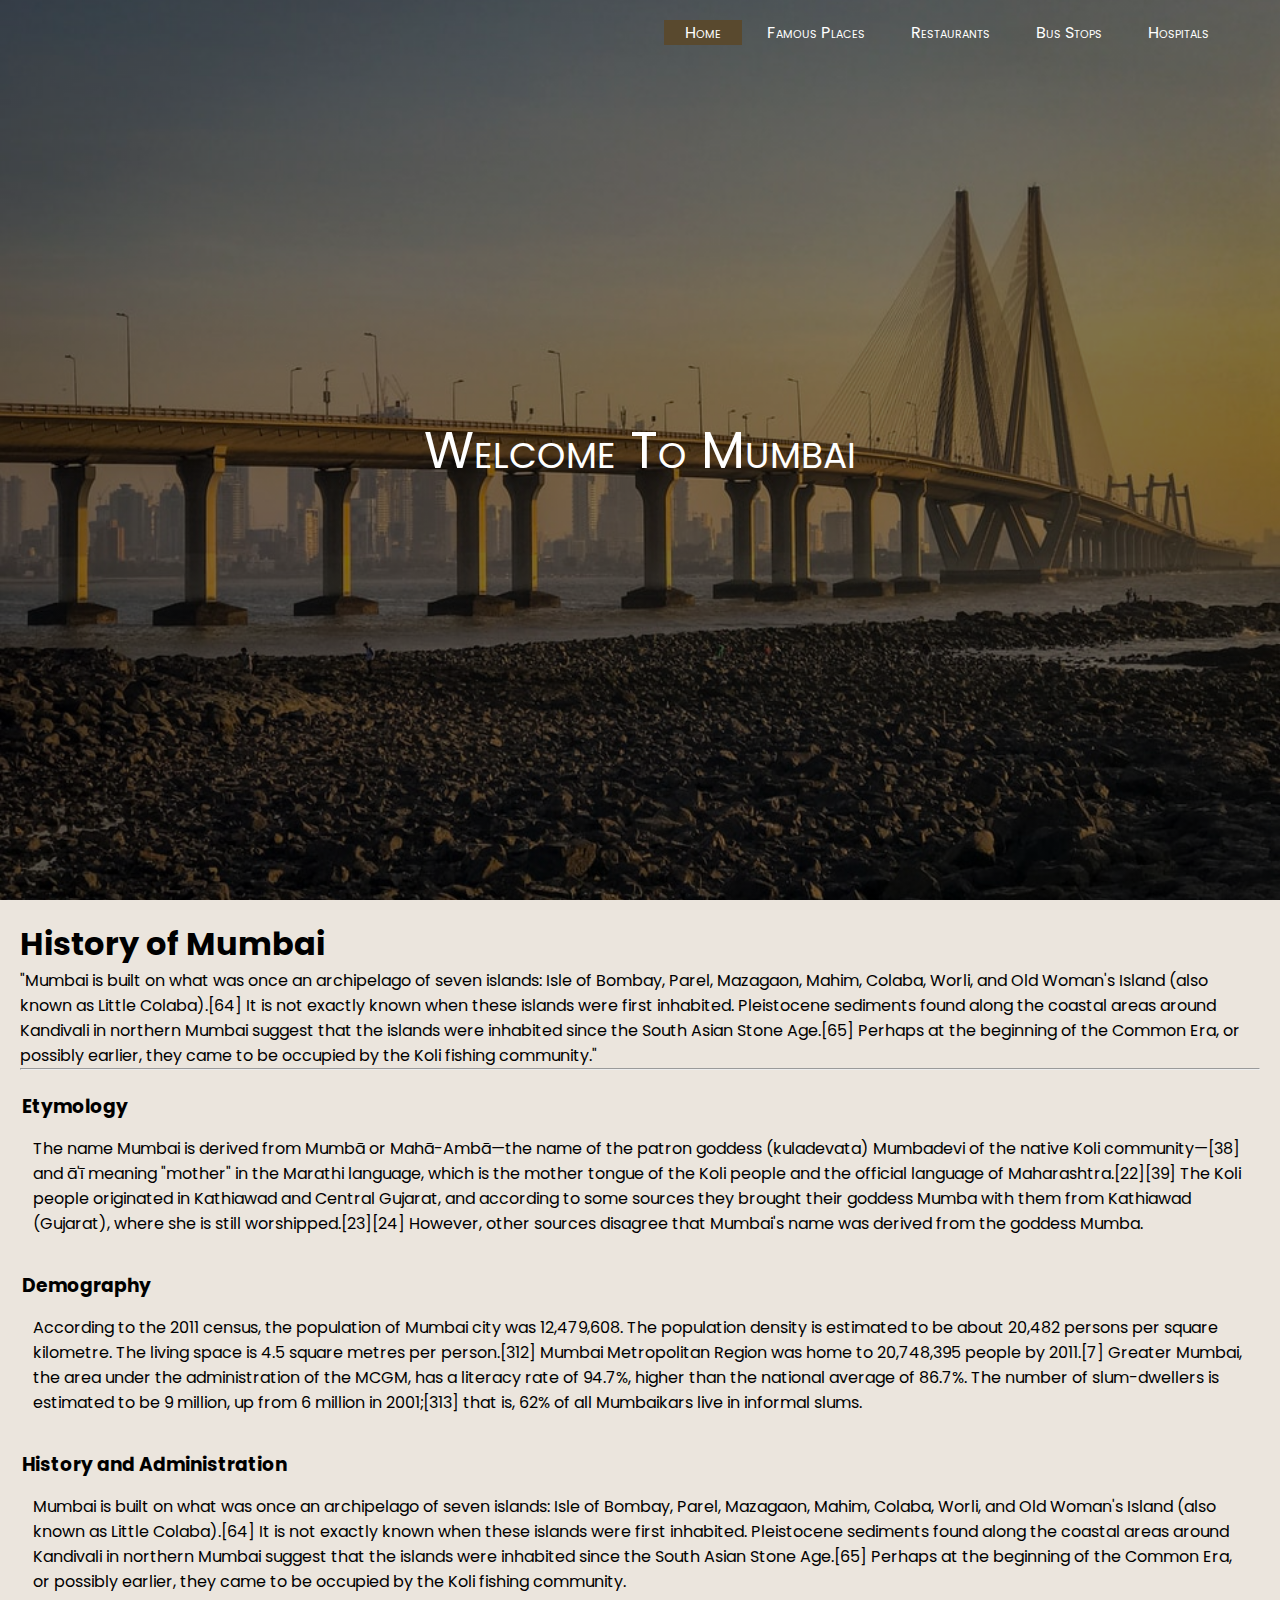
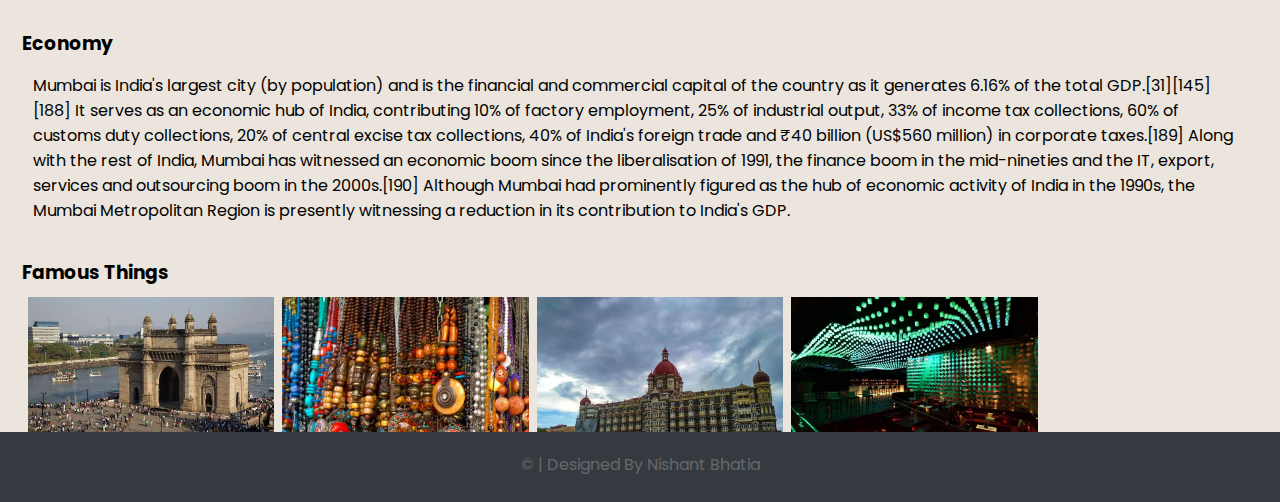
<file: index.html>
<!DOCTYPE html>
<html lang="en">

<head>
  <link href="https://fonts.googleapis.com/css2?family=Poppins:wght@500&display=swap" rel="stylesheet" />
  <link rel="stylesheet" href="https://pro.fontawesome.com/releases/v5.10.0/css/all.css"
    integrity="sha384-AYmEC3Yw5cVb3ZcuHtOA93w35dYTsvhLPVnYs9eStHfGJvOvKxVfELGroGkvsg+p" crossorigin="anonymous" />

  <meta charset="UTF-8" />
  <meta name="viewport" content="width=device-width, initial-scale=1.0" />
  <link rel="stylesheet" href="css/style.css" type="text/css" />
  <title>Explore Mumbai</title>
</head>

<body>
  <!-- Header and Nav -->
  <header>
    <nav>
      <div class="main">
        
        <ul class="main-list">
          <li class="active main-list-item"><a href="index.html">Home</a></li>
          <li class="main-list-item"><a href="famousplaces.html">Famous Places</a></li>
          <li class="main-list-item"><a href="restaurants.html">Restaurants</a></li>
          <li class="main-list-item"><a href="stops.html">Bus Stops</a></li>
          <li class="main-list-item"><a href="hospitals.html">Hospitals</a></li>
        </ul>
      </div>
    </nav>
    <!-- // Header and Nav -->

    <!-- Title heading -->
    <div class="title">
      <span class="heading">Welcome To Mumbai</span>
    </div>
  </header>
  <!-- // Title heading -->

  <!-- History section -->
  <div class="page-wrapper">
    <main>
      <section>
        <div class="page-wrapper">
          <div class="history">
            <h1 class="history-heading1">History of Mumbai</h1>
            <span class="history-caption">"Mumbai is built on what was once an archipelago of seven islands: Isle of Bombay, Parel, Mazagaon, Mahim, Colaba, Worli, and Old Woman's Island (also known as Little Colaba).[64] It is not exactly known when these islands were first inhabited. Pleistocene sediments found along the coastal areas around Kandivali in northern Mumbai suggest that the islands were inhabited since the South Asian Stone Age.[65] Perhaps at the beginning of the Common Era, or possibly earlier, they came to be occupied by the Koli fishing community."</span>
            <hr />

            <!-- Etymology -->
            <h3 class="history-heading2">Etymology</h3>
            <p class="history-para">
              The name Mumbai is derived from Mumbā or Mahā-Ambā—the name of the patron goddess (kuladevata) Mumbadevi of the native Koli community—[38] and ā'ī meaning "mother" in the Marathi language,
               which is the mother tongue of the Koli people and the official language of Maharashtra.[22][39] The Koli people originated in Kathiawad and Central Gujarat, and according to some sources they brought their 
               goddess Mumba with them from Kathiawad (Gujarat), where she is still worshipped.[23][24] However, other sources disagree that Mumbai's name was derived from the goddess Mumba.
            </p>
            <!-- // Etymology -->
            <!-- Demography -->
            <h3 class="history-heading2">Demography</h3>
            <p class="history-para">
              According to the 2011 census, the population of Mumbai city was 12,479,608. The population density is estimated to be about 20,482 persons per square kilometre. The living space is 
              4.5 square metres per person.[312] Mumbai Metropolitan Region was home to 20,748,395 people by 2011.[7] Greater Mumbai, the area under the administration of the MCGM, has a literacy rate of 94.7%, higher than the national 
              average of 86.7%. The number of slum-dwellers is estimated to be 9 million, up from 6 million in 2001;[313] that is, 62% of all Mumbaikars live in informal slums.
            </p>
            <!-- // Demography -->
            <!-- History and Administration -->
            <h3 class="history-heading2">History and Administration</h3>
            <p class="history-para">
              Mumbai is built on what was once an archipelago of seven islands: Isle of Bombay, Parel, Mazagaon, Mahim, Colaba, Worli, and Old Woman's Island (also known as Little Colaba).[64] It is not exactly known when these islands were first inhabited. Pleistocene sediments found along the coastal areas around Kandivali in northern Mumbai suggest that the islands were inhabited since the South Asian Stone Age.[65] Perhaps at the beginning of the Common Era, or possibly earlier, they came to be occupied by the Koli fishing community.
              <!-- <ul class="history-list">
                <li> <a href="https://en.wikipedia.org/wiki/Hala_Taluka" target="_blank"> Hala</a></li>
                <li><a href="https://en.wikipedia.org/wiki/Matiari_Taluka" target="_blank"> Matiari</a></li>
                <li><a href="https://en.wikipedia.org/wiki/Saeedabad_Taluka" target="_blank"> Saeedabad</a></li>
              </ul> -->

            </p>
            <!-- // History and Administration -->
            <!-- Agriculture -->
            <h3 class="history-heading2">Economy</h3>
            <p class="history-para">Mumbai is India's largest city (by population) and is the financial and commercial capital of the country as it generates 6.16% of the total GDP.[31][145][188] It serves as an economic hub of India, contributing 10% of factory employment, 25% of industrial output, 33% of income tax collections, 60% of customs duty collections, 20% of central excise tax collections, 40% of India's foreign trade and ₹40 billion (US$560 million) in corporate taxes.[189] Along with the rest of India, Mumbai has witnessed an economic boom since the liberalisation of 1991, the finance boom in the mid-nineties and the IT, export, services and outsourcing boom in the 2000s.[190] Although Mumbai had prominently figured as the hub of economic activity of India in the 1990s, the Mumbai Metropolitan Region is presently witnessing a reduction in its contribution to India's GDP.</p>
            <!-- // Agriculture -->
            <!-- Famous Things -->
            <h3 class="history-heading2">Famous Things</h3>
            <!-- <p class="history-para">This district is famous for its Handicrafts mainly <strong>Kaashi</strong> and
              <strong>Ajrak</strong> produced specially in <strong>Hala</strong>.</p> -->

            <!-- Image Gallery -->
            <div class="row">
              <div class="column">
                <img src="images/gateway.jpg">

              </div>
              <div class="column">
                <img src="images/hillRoad.jpg">


              </div>
              <div class="column">
                <img src="images/taj.jpg">
              </div>
              <div class="column">
                <img src="images/nightL.jpg">

              </div>

            </div>


            <!-- // Famous Things -->
          </div>
        </div>
      </section>
    </main>
  </div>
  <!-- // History section -->

<!-- Footer -->
<footer>
  <div class="footer">
    
    <div class="footer-bottom">
      &copy; | Designed By Nishant Bhatia
    </div>
  </div>
</footer>
<!-- // Footer -->
</body>

</html>
</file>
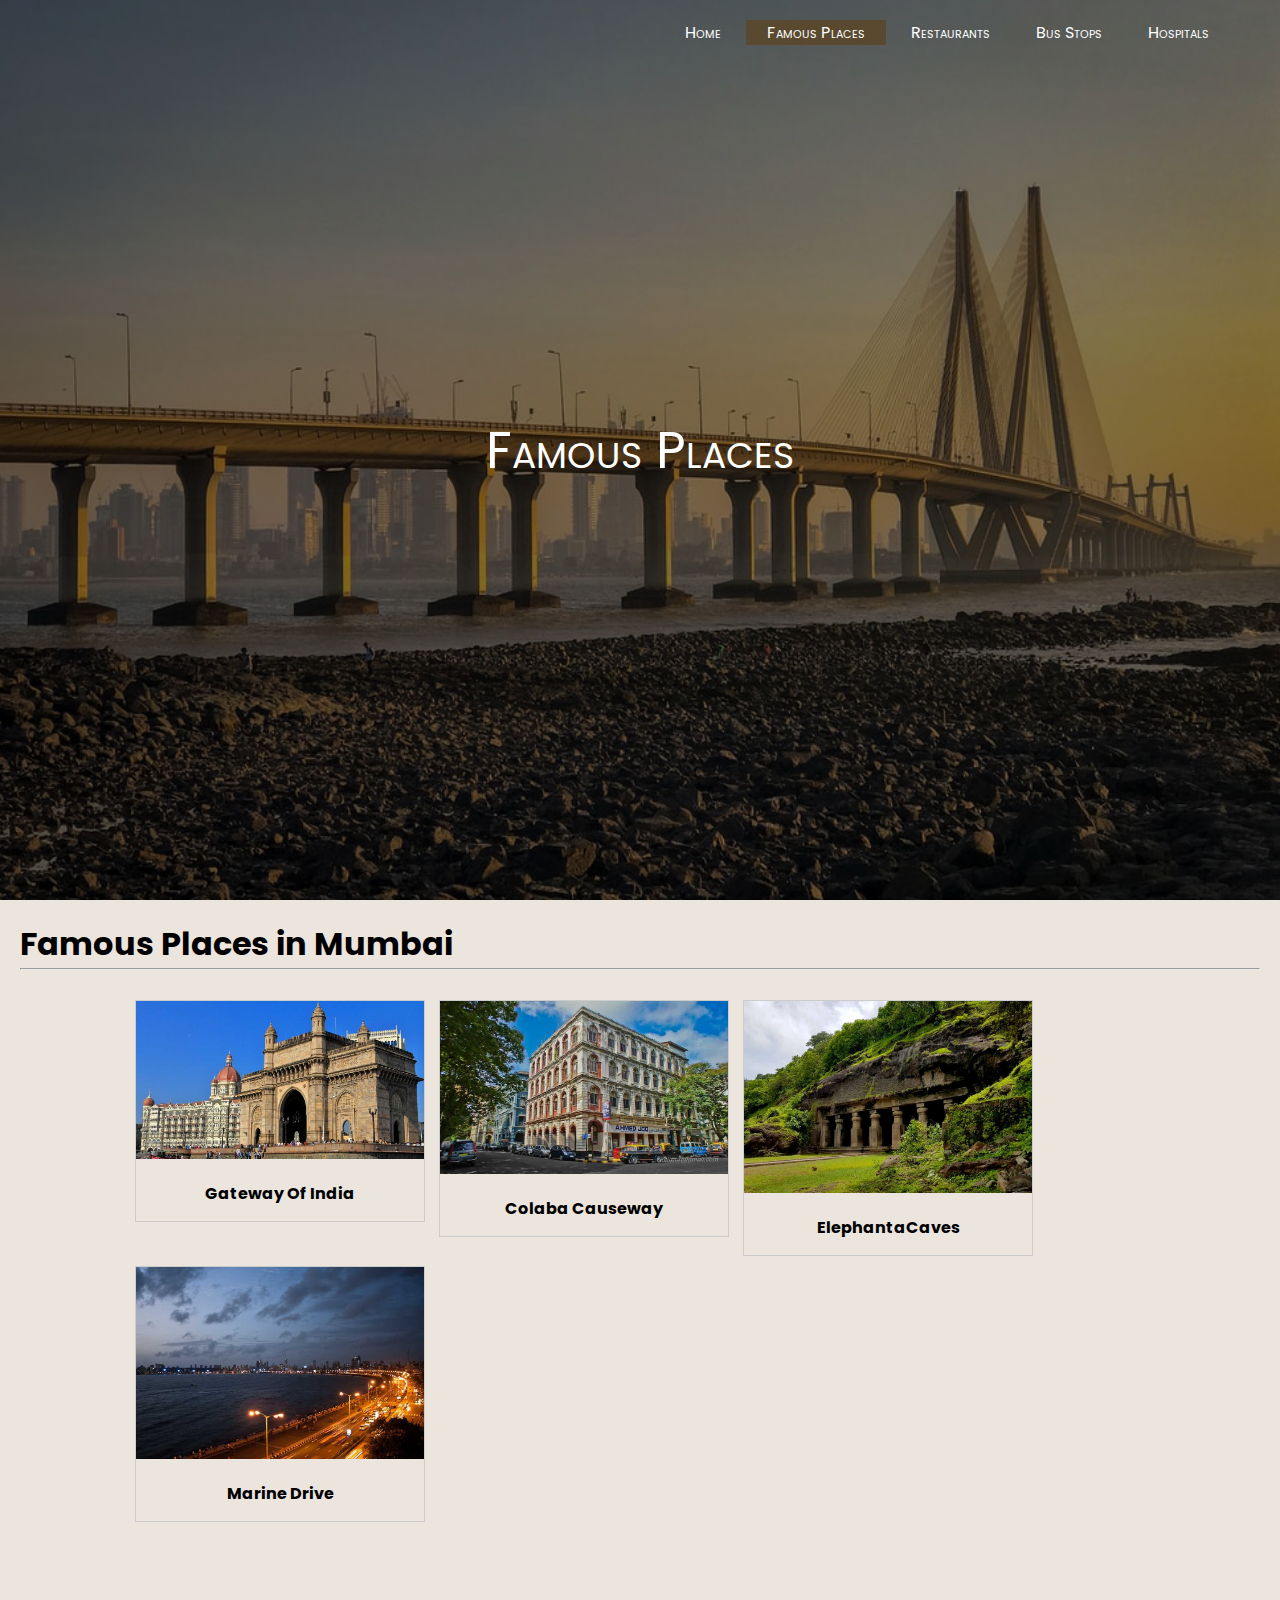
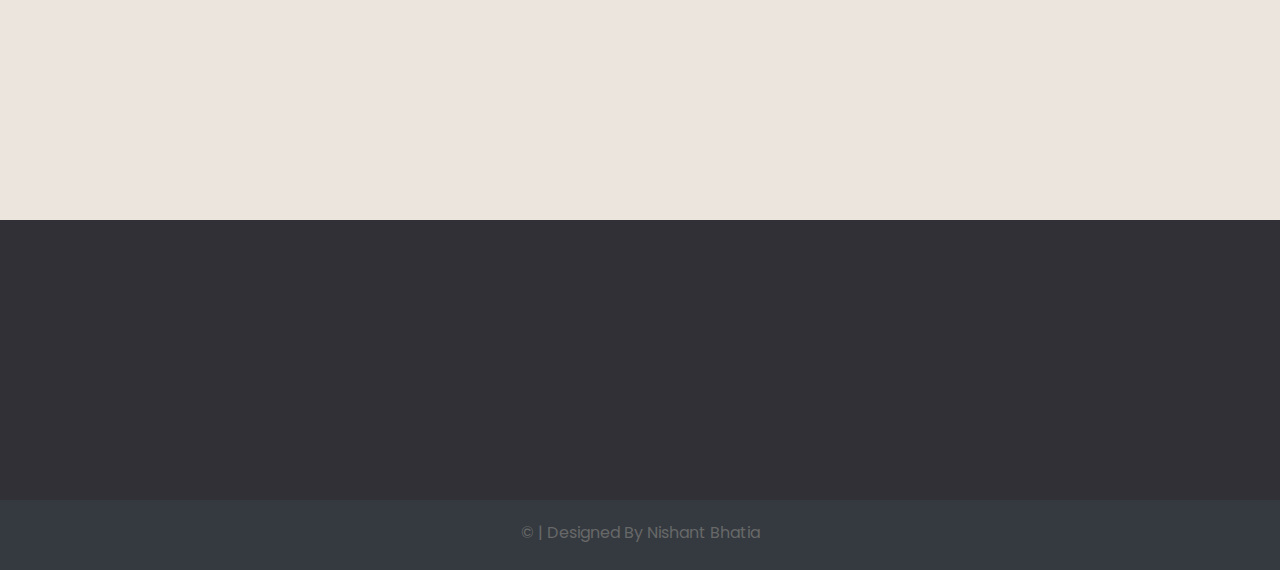
<file: famousplaces.html>
<!DOCTYPE html>
<html lang="en">
  <head>
    <link
      href="https://fonts.googleapis.com/css2?family=Poppins:wght@500&display=swap"
      rel="stylesheet"
    />
    <link
      rel="stylesheet"
      href="https://pro.fontawesome.com/releases/v5.10.0/css/all.css"
      integrity="sha384-AYmEC3Yw5cVb3ZcuHtOA93w35dYTsvhLPVnYs9eStHfGJvOvKxVfELGroGkvsg+p"
      crossorigin="anonymous"
    />
    <meta charset="UTF-8" />
    <meta name="viewport" content="width=device-width, initial-scale=1.0" />
    <link rel="stylesheet" href="css/style.css" type="text/css" />
    <title>Explore Mumbai</title>
  </head>

  <body>
    <!-- Header and Nav -->
    <header>
      <nav>
        <div class="main">
          <ul class="main-list">
            <li class="main-list-item"><a href="index.html">Home</a></li>
            <li class="active main-list-item">
              <a href="famousplaces.html">Famous Places</a>
            </li>
            <li class="main-list-item">
              <a href="restaurants.html">Restaurants</a>
            </li>
            <li class="main-list-item"><a href="stops.html">Bus Stops</a></li>
            <li class="main-list-item">
              <a href="hospitals.html">Hospitals</a>
            </li>
          </ul>
        </div>
      </nav>
      <!-- // Header and Nav -->

      <!-- Title heading -->
      <div class="title">
        <span class="heading">Famous Places</span>
      </div>
    </header>
    <!-- // Title heading -->

    <!-- PAGE WRAPPER -->
    <div class="page-wrapper">
      <div class="history">
        <h1 class="history-heading1">Famous Places in Mumbai</h1>
        <hr />
      </div>
      <!-- IMAGE GALLERY -->
      <div class="image-gallery">
        <!-- IMAGE -->
        <div class="responsive">
          <div class="gallery">
            <a href="images/famousplaces/gatewayOfIndia.jpg" target="_blank"
              ><img
                width="200"
                height="200"
                src="images/famousplaces/gatewayOfIndia.jpg"
                alt="Gateway Of India"
                title="Gateway Of India"
            /></a>
            <div class="des"><strong>Gateway Of India</strong></div>
          </div>
        </div>
        <!-- // IMAGE -->

        <!-- IMAGE -->
        <div class="responsive">
          <div class="gallery">
            <a
              href="images/famousplaces/shrineShahAbdulLatif.jpg"
              target="_blank"
              ><img
                width="200"
                height="200"
                src="images/famousplaces/ColabaCauseway.jpg"
                alt="Shrine of Shah Abdul Latif Bhittai"
                title="Shrine of Shah Abdul Latif Bhittai"
            /></a>
            <div class="des">
              <strong>Colaba Causeway</strong>
            </div>
          </div>
        </div>
        <!-- IMAGE -->
        <div class="responsive">
          <div class="gallery">
            <a href="images/famousplaces/ElephantaCaves.png" target="_blank"
              ><img
                width="200"
                height="200"
                src="images/famousplaces/ElephantaCaves.png"
                alt="Shrine of Makhdoom Nooh"
                title="Shrine of Makhdoom Nooh"
            /></a>
            <div class="des">
              <strong>ElephantaCaves</strong>
            </div>
          </div>
        </div>
        <!-- // IMAGE -->
        <!-- IMAGE -->
        <div class="responsive">
          <div class="gallery">
            <a href="images/famousplaces/MarineDrive.jpg" target="_blank"
              ><img
                width="200"
                height="200"
                src="images/famousplaces/MarineDrive.jpg"
                alt="Minara Masjid Matiari"
                title="Minara Masjid Matiari"
            /></a>
            <div class="des"><strong>Marine Drive</strong></div>
          </div>
        </div>
        <!-- // IMAGE -->
        
        <!-- // IMAGE  -->
      </div>
      <!-- // IMAGE GALLERY-->
    </div>
    <!-- // PAGE WRAPPER-->

    <!-- Footer -->
    <footer>
      <div class="footer">
        <div class="footer-content">
          <!-- <div class="footer-section about">
            <h1 class="logo-text">
              <span class="logo-span">J</span>unaid
              <span class="logo-span">Q</span>ureshi
            </h1>
            <p class="footer-para">
              I am a creative, Web Developer with command on Latest Tech stacks
            </p>
            <div class="contact">
              <span><i class="fas fa-phone"></i>&nbsp; +9231-33084869</span>
              <span
                ><i class="fas fa-envelope"></i>&nbsp;
                qjunaid623@gmail.com</span
              >
            </div>
            <div class="socials">
              <a
                href="https://www.facebook.com/profile.php?id=100041078220896"
                target="_blank"
                ><i class="fab fa-facebook"></i
              ></a>
              <a
                href="https://www.linkedin.com/in/junaid-qureshi-34a180194/"
                target="_blank"
                ><i class="fab fa-linkedin"></i
              ></a>
              <a href="https://twitter.com/Junaid084869/" target="_blank"
                ><i class="fab fa-twitter"></i
              ></a>
              <a href="https://github.com/qjunaid623/" target="_blank"
                ><i class="fab fa-github"></i
              ></a>
            </div>
          </div> -->
        </div>
        <div class="footer-bottom">
          &copy; | Designed By Nishant Bhatia
        </div>
      </div>
    </footer>
    <!-- // Footer -->
  </body>
</html>
</file>
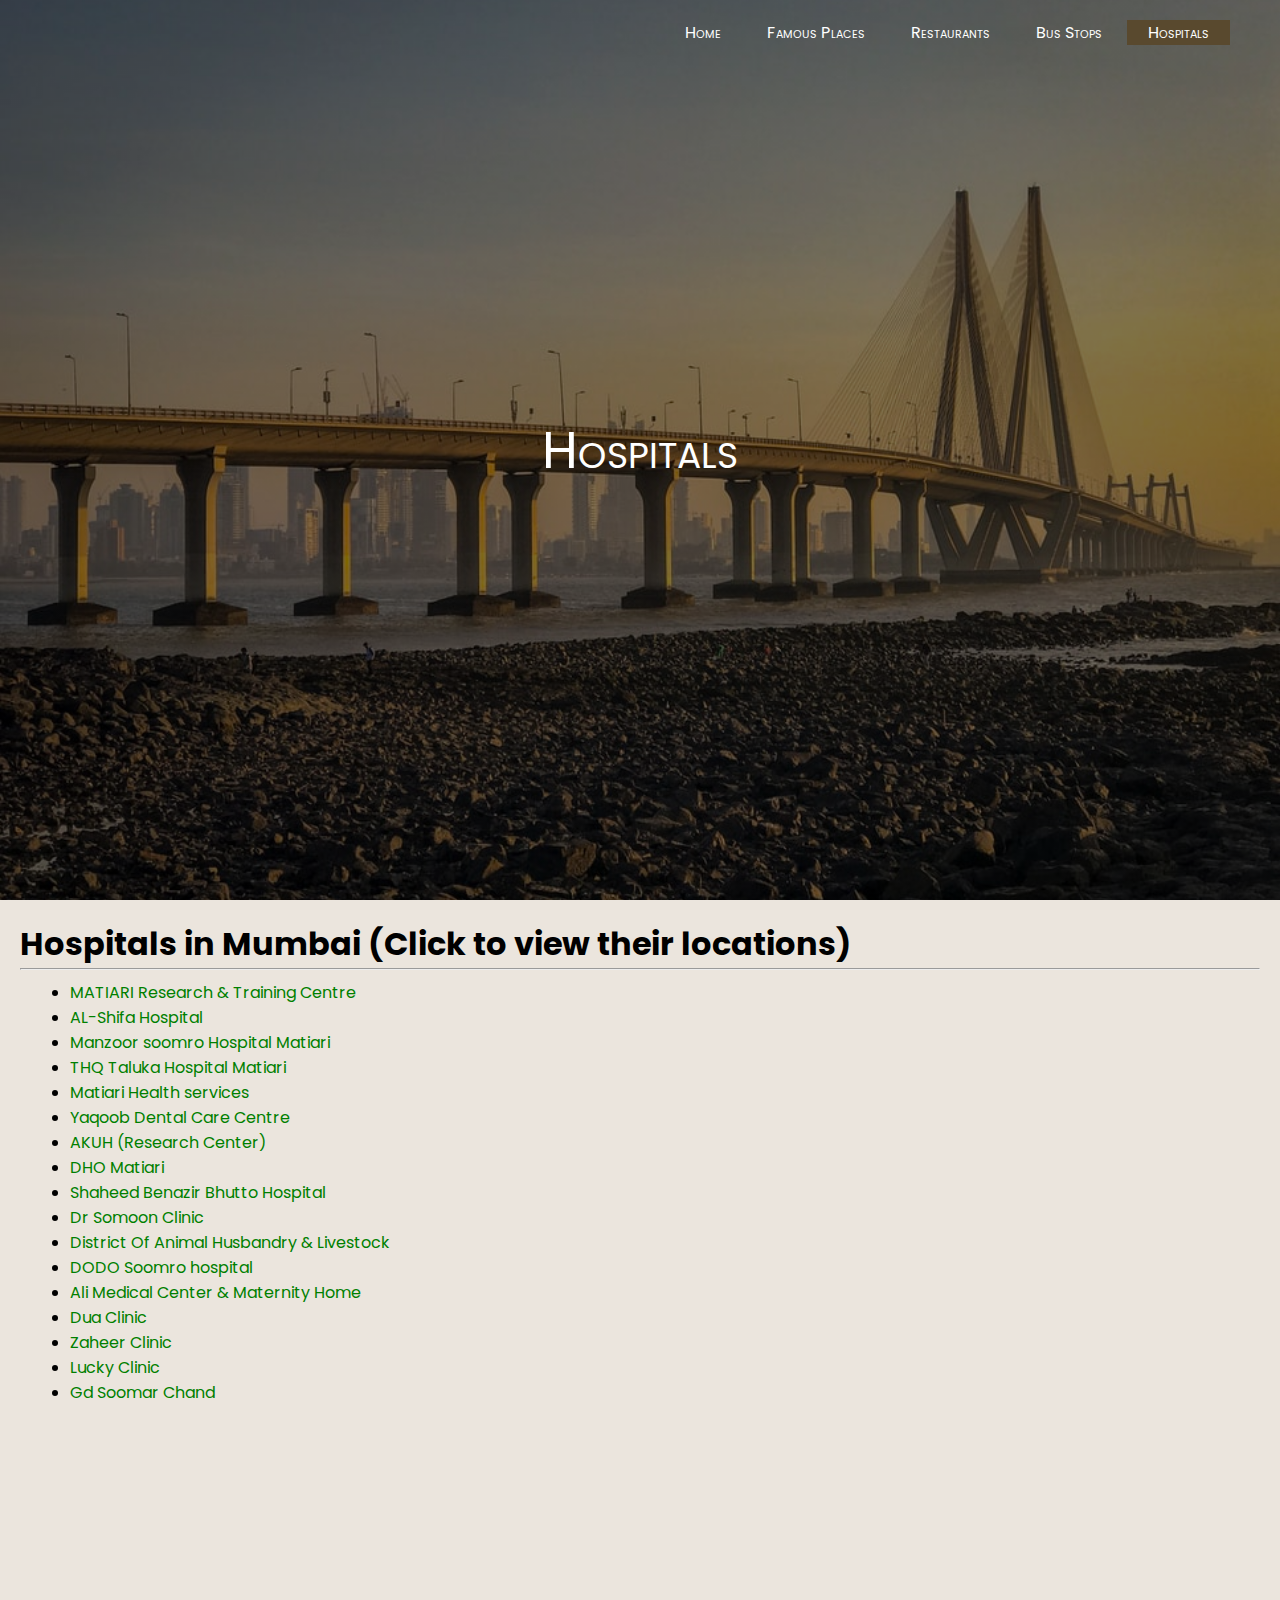
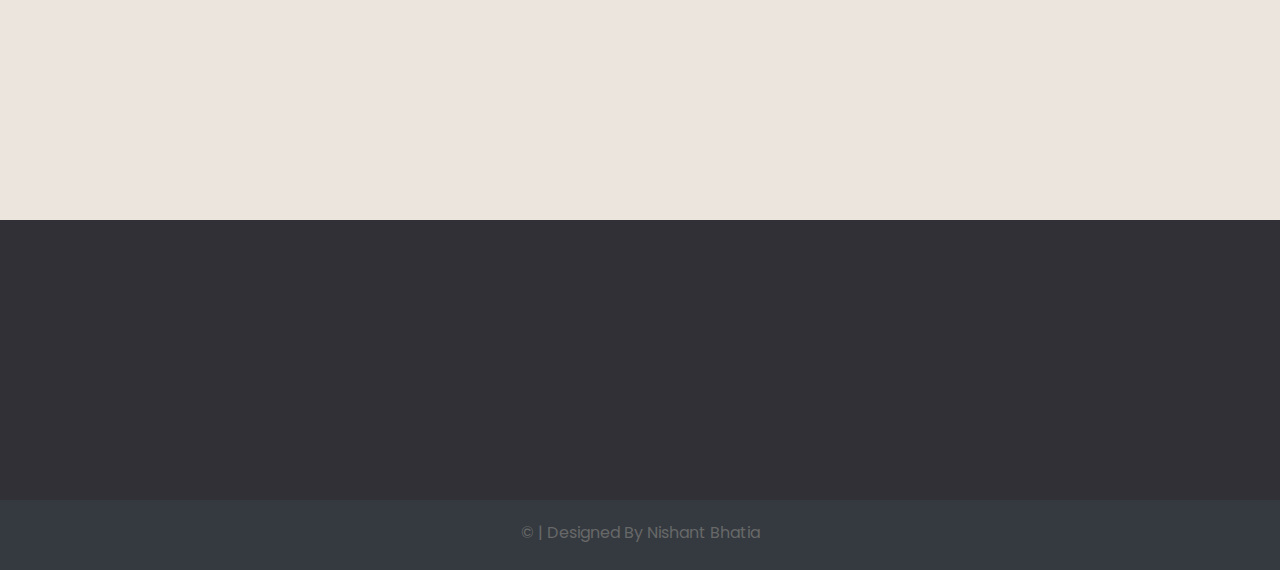
<file: hospitals.html>
<!DOCTYPE html>
<html lang="en">
  <head>
    <link
      href="https://fonts.googleapis.com/css2?family=Poppins:wght@500&display=swap"
      rel="stylesheet"
    />
    <link
      rel="stylesheet"
      href="https://pro.fontawesome.com/releases/v5.10.0/css/all.css"
      integrity="sha384-AYmEC3Yw5cVb3ZcuHtOA93w35dYTsvhLPVnYs9eStHfGJvOvKxVfELGroGkvsg+p"
      crossorigin="anonymous"
    />
    <meta charset="UTF-8" />
    <meta name="viewport" content="width=device-width, initial-scale=1.0" />
    <link rel="stylesheet" href="css/style.css" type="text/css" />
    <title>Explore Mumbai</title>
  </head>

  <body>
    <!-- Header and Nav -->
    <header>
      <nav>
        <div class="main">
          <ul class="main-list">
            <li class="main-list-item"><a href="index.html">Home</a></li>
            <li class="main-list-item">
              <a href="famousplaces.html">Famous Places</a>
            </li>
            <li class="main-list-item">
              <a href="restaurants.html">Restaurants</a>
            </li>
            <li class="main-list-item"><a href="stops.html">Bus Stops</a></li>
            <li class="active main-list-item">
              <a href="hospitals.html">Hospitals</a>
            </li>
          </ul>
        </div>
      </nav>
      <!-- // Header and Nav -->

      <!-- Title heading -->
      <div class="title">
        <span class="heading">Hospitals</span>
      </div>
    </header>
    <!-- // Title heading -->

    <!-- Restaurants -->
    <div class="page-wrapper">
      <main>
        <div class="history">
          <h1 class="history-heading1">
            Hospitals in Mumbai (Click to view their locations)
          </h1>
          <hr />
          <!-- Restaurants list -->

          <ul class="history-list restaurants">
            <li>
              <a
                class="hospitals-link"
                href="https://www.google.com/search?sxsrf=ALeKk01s0sC5wwmkK73wYRZ82HtJzjvLNQ:1592805327527&ei=j0fwXqLiII3EUuKth7gG&q=hospitals%20in%20matyari&oq=hospitals+in&gs_lcp=[base64]&sclient=psy-ab&npsic=0&rflfq=1&rlha=0&rllag=25599882,68449875,527&tbm=lcl&rldimm=13017627898090499819&lqi=ChRob3NwaXRhbHMgaW4gbWF0eWFyaVohCglob3NwaXRhbHMiFGhvc3BpdGFscyBpbiBtYXR5YXJp&ved=2ahUKEwjFgvmd3pTqAhUpDWMBHdADAmsQvS4wAHoECAwQHA&rldoc=1&tbs=lrf:!1m4!1u3!2m2!3m1!1e1!1m4!1u16!2m2!16m1!1e1!1m4!1u16!2m2!16m1!1e2!2m1!1e16!2m1!1e3!3sIAE,lf:1,lf_ui:2&rlst=f#rlfi=hd:;si:13017627898090499819,l,ChRob3NwaXRhbHMgaW4gbWF0eWFyaVohCglob3NwaXRhbHMiFGhvc3BpdGFscyBpbiBtYXR5YXJp;mv:[[25.6312467,68.48224189999999],[25.425084,68.3765197]];tbs:lrf:!1m4!1u3!2m2!3m1!1e1!1m4!1u16!2m2!16m1!1e1!1m4!1u16!2m2!16m1!1e2!2m1!1e16!2m1!1e3!3sIAE,lf:1,lf_ui:2"
                target="_blank"
              >
                MATIARI Research & Training Centre
              </a>
            </li>
            <li>
              <a
                class="hospitals-link"
                href="https://www.google.com/search?sxsrf=ALeKk01s0sC5wwmkK73wYRZ82HtJzjvLNQ:1592805327527&ei=j0fwXqLiII3EUuKth7gG&q=hospitals%20in%20matyari&oq=hospitals+in&gs_lcp=[base64]&sclient=psy-ab&npsic=0&rflfq=1&rlha=0&rllag=25599882,68449875,527&tbm=lcl&rldimm=13017627898090499819&lqi=ChRob3NwaXRhbHMgaW4gbWF0eWFyaVohCglob3NwaXRhbHMiFGhvc3BpdGFscyBpbiBtYXR5YXJp&ved=2ahUKEwjFgvmd3pTqAhUpDWMBHdADAmsQvS4wAHoECAwQHA&rldoc=1&tbs=lrf:!1m4!1u3!2m2!3m1!1e1!1m4!1u16!2m2!16m1!1e1!1m4!1u16!2m2!16m1!1e2!2m1!1e16!2m1!1e3!3sIAE,lf:1,lf_ui:2&rlst=f#rlfi=hd:;si:11584879730286075591,l,ChRob3NwaXRhbHMgaW4gbWF0eWFyaVohCglob3NwaXRhbHMiFGhvc3BpdGFscyBpbiBtYXR5YXJp;mv:[[25.6312467,68.48224189999999],[25.425084,68.3765197]]"
                target="_blank"
              >
                AL-Shifa Hospital
              </a>
            </li>
            <li>
              <a
                class="hospitals-link"
                href="https://www.google.com/search?sxsrf=ALeKk01s0sC5wwmkK73wYRZ82HtJzjvLNQ:1592805327527&ei=j0fwXqLiII3EUuKth7gG&q=hospitals%20in%20matyari&oq=hospitals+in&gs_lcp=[base64]&sclient=psy-ab&npsic=0&rflfq=1&rlha=0&rllag=25599882,68449875,527&tbm=lcl&rldimm=13017627898090499819&lqi=ChRob3NwaXRhbHMgaW4gbWF0eWFyaVohCglob3NwaXRhbHMiFGhvc3BpdGFscyBpbiBtYXR5YXJp&ved=2ahUKEwjFgvmd3pTqAhUpDWMBHdADAmsQvS4wAHoECAwQHA&rldoc=1&tbs=lrf:!1m4!1u3!2m2!3m1!1e1!1m4!1u16!2m2!16m1!1e1!1m4!1u16!2m2!16m1!1e2!2m1!1e16!2m1!1e3!3sIAE,lf:1,lf_ui:2&rlst=f#rlfi=hd:;si:14586030090164551851,l,ChRob3NwaXRhbHMgaW4gbWF0eWFyaVohCglob3NwaXRhbHMiFGhvc3BpdGFscyBpbiBtYXR5YXJp;mv:[[25.6312467,68.48224189999999],[25.425084,68.3765197]]"
                target="_blank"
              >
                Manzoor soomro Hospital Matiari
              </a>
            </li>
            <li>
              <a
                class="hospitals-link"
                href="https://www.google.com/search?sxsrf=ALeKk01s0sC5wwmkK73wYRZ82HtJzjvLNQ:1592805327527&ei=j0fwXqLiII3EUuKth7gG&q=hospitals%20in%20matyari&oq=hospitals+in&gs_lcp=[base64]&sclient=psy-ab&npsic=0&rflfq=1&rlha=0&rllag=25599882,68449875,527&tbm=lcl&rldimm=13017627898090499819&lqi=ChRob3NwaXRhbHMgaW4gbWF0eWFyaVohCglob3NwaXRhbHMiFGhvc3BpdGFscyBpbiBtYXR5YXJp&ved=2ahUKEwjFgvmd3pTqAhUpDWMBHdADAmsQvS4wAHoECAwQHA&rldoc=1&tbs=lrf:!1m4!1u3!2m2!3m1!1e1!1m4!1u16!2m2!16m1!1e1!1m4!1u16!2m2!16m1!1e2!2m1!1e16!2m1!1e3!3sIAE,lf:1,lf_ui:2&rlst=f#rlfi=hd:;si:16855925477911237105,l,ChRob3NwaXRhbHMgaW4gbWF0eWFyaVohCglob3NwaXRhbHMiFGhvc3BpdGFscyBpbiBtYXR5YXJp;mv:[[25.6312467,68.48224189999999],[25.425084,68.3765197]]"
                target="_blank"
              >
                THQ Taluka Hospital Matiari
              </a>
            </li>
            <li>
              <a
                class="hospitals-link"
                href="https://www.google.com/search?sxsrf=ALeKk01s0sC5wwmkK73wYRZ82HtJzjvLNQ:1592805327527&ei=j0fwXqLiII3EUuKth7gG&q=hospitals%20in%20matyari&oq=hospitals+in&gs_lcp=[base64]&sclient=psy-ab&npsic=0&rflfq=1&rlha=0&rllag=25599882,68449875,527&tbm=lcl&rldimm=13017627898090499819&lqi=ChRob3NwaXRhbHMgaW4gbWF0eWFyaVohCglob3NwaXRhbHMiFGhvc3BpdGFscyBpbiBtYXR5YXJp&ved=2ahUKEwjFgvmd3pTqAhUpDWMBHdADAmsQvS4wAHoECAwQHA&rldoc=1&tbs=lrf:!1m4!1u3!2m2!3m1!1e1!1m4!1u16!2m2!16m1!1e1!1m4!1u16!2m2!16m1!1e2!2m1!1e16!2m1!1e3!3sIAE,lf:1,lf_ui:2&rlst=f#rlfi=hd:;si:15466930272424292041,l,ChRob3NwaXRhbHMgaW4gbWF0eWFyaVohCglob3NwaXRhbHMiFGhvc3BpdGFscyBpbiBtYXR5YXJp;mv:[[25.6312467,68.48224189999999],[25.425084,68.3765197]]"
                target="_blank"
              >
                Matiari Health services
              </a>
            </li>
            <li>
              <a
                class="hospitals-link"
                href="https://www.google.com/search?sxsrf=ALeKk01s0sC5wwmkK73wYRZ82HtJzjvLNQ:1592805327527&ei=j0fwXqLiII3EUuKth7gG&q=hospitals%20in%20matyari&oq=hospitals+in&gs_lcp=[base64]&sclient=psy-ab&npsic=0&rflfq=1&rlha=0&rllag=25599882,68449875,527&tbm=lcl&rldimm=13017627898090499819&lqi=ChRob3NwaXRhbHMgaW4gbWF0eWFyaVohCglob3NwaXRhbHMiFGhvc3BpdGFscyBpbiBtYXR5YXJp&ved=2ahUKEwjFgvmd3pTqAhUpDWMBHdADAmsQvS4wAHoECAwQHA&rldoc=1&tbs=lrf:!1m4!1u3!2m2!3m1!1e1!1m4!1u16!2m2!16m1!1e1!1m4!1u16!2m2!16m1!1e2!2m1!1e16!2m1!1e3!3sIAE,lf:1,lf_ui:2&rlst=f#rlfi=hd:;si:1235443244801099991;mv:[[25.6312467,68.48224189999999],[25.425084,68.3765197]]"
                target="_blank"
              >
                Yaqoob Dental Care Centre
              </a>
            </li>
            <li>
              <a
                class="hospitals-link"
                href="https://www.google.com/search?sxsrf=ALeKk01s0sC5wwmkK73wYRZ82HtJzjvLNQ:1592805327527&ei=j0fwXqLiII3EUuKth7gG&q=hospitals%20in%20matyari&oq=hospitals+in&gs_lcp=[base64]&sclient=psy-ab&npsic=0&rflfq=1&rlha=0&rllag=25599882,68449875,527&tbm=lcl&rldimm=13017627898090499819&lqi=ChRob3NwaXRhbHMgaW4gbWF0eWFyaVohCglob3NwaXRhbHMiFGhvc3BpdGFscyBpbiBtYXR5YXJp&ved=2ahUKEwjFgvmd3pTqAhUpDWMBHdADAmsQvS4wAHoECAwQHA&rldoc=1&tbs=lrf:!1m4!1u3!2m2!3m1!1e1!1m4!1u16!2m2!16m1!1e1!1m4!1u16!2m2!16m1!1e2!2m1!1e16!2m1!1e3!3sIAE,lf:1,lf_ui:2&rlst=f#rlfi=hd:;si:4021937329428353572;mv:[[25.6312467,68.48224189999999],[25.425084,68.3765197]]"
                target="_blank"
              >
                AKUH (Research Center)
              </a>
            </li>
            <li>
              <a
                class="hospitals-link"
                href="https://www.google.com/search?sxsrf=ALeKk01s0sC5wwmkK73wYRZ82HtJzjvLNQ:1592805327527&ei=j0fwXqLiII3EUuKth7gG&q=hospitals%20in%20matyari&oq=hospitals+in&gs_lcp=[base64]&sclient=psy-ab&npsic=0&rflfq=1&rlha=0&rllag=25599882,68449875,527&tbm=lcl&rldimm=13017627898090499819&lqi=ChRob3NwaXRhbHMgaW4gbWF0eWFyaVohCglob3NwaXRhbHMiFGhvc3BpdGFscyBpbiBtYXR5YXJp&ved=2ahUKEwjFgvmd3pTqAhUpDWMBHdADAmsQvS4wAHoECAwQHA&rldoc=1&tbs=lrf:!1m4!1u3!2m2!3m1!1e1!1m4!1u16!2m2!16m1!1e1!1m4!1u16!2m2!16m1!1e2!2m1!1e16!2m1!1e3!3sIAE,lf:1,lf_ui:2&rlst=f#rlfi=hd:;si:4808963055411329811;mv:[[25.6312467,68.48224189999999],[25.425084,68.3765197]]"
                target="_blank"
              >
                DHO Matiari
              </a>
            </li>
            <li>
              <a
                class="hospitals-link"
                href="https://www.google.com/search?sxsrf=ALeKk01s0sC5wwmkK73wYRZ82HtJzjvLNQ:1592805327527&ei=j0fwXqLiII3EUuKth7gG&q=hospitals%20in%20matyari&oq=hospitals+in&gs_lcp=[base64]&sclient=psy-ab&npsic=0&rflfq=1&rlha=0&rllag=25599882,68449875,527&tbm=lcl&rldimm=13017627898090499819&lqi=ChRob3NwaXRhbHMgaW4gbWF0eWFyaVohCglob3NwaXRhbHMiFGhvc3BpdGFscyBpbiBtYXR5YXJp&ved=2ahUKEwjFgvmd3pTqAhUpDWMBHdADAmsQvS4wAHoECAwQHA&rldoc=1&tbs=lrf:!1m4!1u3!2m2!3m1!1e1!1m4!1u16!2m2!16m1!1e1!1m4!1u16!2m2!16m1!1e2!2m1!1e16!2m1!1e3!3sIAE,lf:1,lf_ui:2&rlst=f#rlfi=hd:;si:7291013179487624453,l,ChRob3NwaXRhbHMgaW4gbWF0eWFyaVohCglob3NwaXRhbHMiFGhvc3BpdGFscyBpbiBtYXR5YXJp;mv:[[25.6312467,68.48224189999999],[25.425084,68.3765197]]"
                target="_blank"
              >
                Shaheed Benazir Bhutto Hospital
              </a>
            </li>
            <li>
              <a
                class="hospitals-link"
                href="https://www.google.com/search?sxsrf=ALeKk01s0sC5wwmkK73wYRZ82HtJzjvLNQ:1592805327527&ei=j0fwXqLiII3EUuKth7gG&q=hospitals%20in%20matyari&oq=hospitals+in&gs_lcp=[base64]&sclient=psy-ab&npsic=0&rflfq=1&rlha=0&rllag=25599882,68449875,527&tbm=lcl&rldimm=13017627898090499819&lqi=ChRob3NwaXRhbHMgaW4gbWF0eWFyaVohCglob3NwaXRhbHMiFGhvc3BpdGFscyBpbiBtYXR5YXJp&ved=2ahUKEwjFgvmd3pTqAhUpDWMBHdADAmsQvS4wAHoECAwQHA&rldoc=1&tbs=lrf:!1m4!1u3!2m2!3m1!1e1!1m4!1u16!2m2!16m1!1e1!1m4!1u16!2m2!16m1!1e2!2m1!1e16!2m1!1e3!3sIAE,lf:1,lf_ui:2&rlst=f#rlfi=hd:;si:7180256758157527708,l,ChRob3NwaXRhbHMgaW4gbWF0eWFyaVohCglob3NwaXRhbHMiFGhvc3BpdGFscyBpbiBtYXR5YXJp;mv:[[25.6312467,68.48224189999999],[25.425084,68.3765197]]"
                target="_blank"
              >
                Dr Somoon Clinic
              </a>
            </li>
            <li>
              <a
                class="hospitals-link"
                href="https://www.google.com/search?sxsrf=ALeKk01s0sC5wwmkK73wYRZ82HtJzjvLNQ:1592805327527&ei=j0fwXqLiII3EUuKth7gG&q=hospitals%20in%20matyari&oq=hospitals+in&gs_lcp=[base64]&sclient=psy-ab&npsic=0&rflfq=1&rlha=0&rllag=25599882,68449875,527&tbm=lcl&rldimm=13017627898090499819&lqi=ChRob3NwaXRhbHMgaW4gbWF0eWFyaVohCglob3NwaXRhbHMiFGhvc3BpdGFscyBpbiBtYXR5YXJp&ved=2ahUKEwjFgvmd3pTqAhUpDWMBHdADAmsQvS4wAHoECAwQHA&rldoc=1&tbs=lrf:!1m4!1u3!2m2!3m1!1e1!1m4!1u16!2m2!16m1!1e1!1m4!1u16!2m2!16m1!1e2!2m1!1e16!2m1!1e3!3sIAE,lf:1,lf_ui:2&rlst=f#rlfi=hd:;si:10031663155667756216;mv:[[25.6312467,68.48224189999999],[25.425084,68.3765197]]"
                target="_blank"
              >
                District Of Animal Husbandry & Livestock
              </a>
            </li>
            <li>
              <a
                class="hospitals-link"
                href="https://www.google.com/search?sxsrf=ALeKk01s0sC5wwmkK73wYRZ82HtJzjvLNQ:1592805327527&ei=j0fwXqLiII3EUuKth7gG&q=hospitals%20in%20matyari&oq=hospitals+in&gs_lcp=[base64]&sclient=psy-ab&npsic=0&rflfq=1&rlha=0&rllag=25599882,68449875,527&tbm=lcl&rldimm=13017627898090499819&lqi=ChRob3NwaXRhbHMgaW4gbWF0eWFyaVohCglob3NwaXRhbHMiFGhvc3BpdGFscyBpbiBtYXR5YXJp&ved=2ahUKEwjFgvmd3pTqAhUpDWMBHdADAmsQvS4wAHoECAwQHA&rldoc=1&tbs=lrf:!1m4!1u3!2m2!3m1!1e1!1m4!1u16!2m2!16m1!1e1!1m4!1u16!2m2!16m1!1e2!2m1!1e16!2m1!1e3!3sIAE,lf:1,lf_ui:2&rlst=f#rlfi=hd:;si:2158476676005898583,l,ChRob3NwaXRhbHMgaW4gbWF0eWFyaVohCglob3NwaXRhbHMiFGhvc3BpdGFscyBpbiBtYXR5YXJp;mv:[[25.6312467,68.48224189999999],[25.425084,68.3765197]]"
                target="_blank"
              >
                DODO Soomro hospital
              </a>
            </li>
            <li>
              <a
                class="hospitals-link"
                href="https://www.google.com/search?sxsrf=ALeKk01s0sC5wwmkK73wYRZ82HtJzjvLNQ:1592805327527&ei=j0fwXqLiII3EUuKth7gG&q=hospitals%20in%20matyari&oq=hospitals+in&gs_lcp=[base64]&sclient=psy-ab&npsic=0&rflfq=1&rlha=0&rllag=25599882,68449875,527&tbm=lcl&rldimm=13017627898090499819&lqi=ChRob3NwaXRhbHMgaW4gbWF0eWFyaVohCglob3NwaXRhbHMiFGhvc3BpdGFscyBpbiBtYXR5YXJp&ved=2ahUKEwjFgvmd3pTqAhUpDWMBHdADAmsQvS4wAHoECAwQHA&rldoc=1&tbs=lrf:!1m4!1u3!2m2!3m1!1e1!1m4!1u16!2m2!16m1!1e1!1m4!1u16!2m2!16m1!1e2!2m1!1e16!2m1!1e3!3sIAE,lf:1,lf_ui:2&rlst=f#rlfi=hd:;si:16543734441791975636;mv:[[25.6312467,68.48224189999999],[25.425084,68.3765197]]"
                target="_blank"
              >
                Ali Medical Center & Maternity Home
              </a>
            </li>
            <li>
              <a
                class="hospitals-link"
                href="https://www.google.com/search?sxsrf=ALeKk01s0sC5wwmkK73wYRZ82HtJzjvLNQ:1592805327527&ei=j0fwXqLiII3EUuKth7gG&q=hospitals%20in%20matyari&oq=hospitals+in&gs_lcp=[base64]&sclient=psy-ab&npsic=0&rflfq=1&rlha=0&rllag=25599882,68449875,527&tbm=lcl&rldimm=13017627898090499819&lqi=ChRob3NwaXRhbHMgaW4gbWF0eWFyaVohCglob3NwaXRhbHMiFGhvc3BpdGFscyBpbiBtYXR5YXJp&ved=2ahUKEwjFgvmd3pTqAhUpDWMBHdADAmsQvS4wAHoECAwQHA&rldoc=1&tbs=lrf:!1m4!1u3!2m2!3m1!1e1!1m4!1u16!2m2!16m1!1e1!1m4!1u16!2m2!16m1!1e2!2m1!1e16!2m1!1e3!3sIAE,lf:1,lf_ui:2&rlst=f#rlfi=hd:;si:2315810095106863005;mv:[[25.6312467,68.48224189999999],[25.425084,68.3765197]]"
                target="_blank"
              >
                Dua Clinic
              </a>
            </li>
            <li>
              <a
                class="hospitals-link"
                href="https://www.google.com/search?sxsrf=ALeKk01s0sC5wwmkK73wYRZ82HtJzjvLNQ:1592805327527&ei=j0fwXqLiII3EUuKth7gG&q=hospitals%20in%20matyari&oq=hospitals+in&gs_lcp=[base64]&sclient=psy-ab&npsic=0&rflfq=1&rlha=0&rllag=25599882,68449875,527&tbm=lcl&rldimm=13017627898090499819&lqi=ChRob3NwaXRhbHMgaW4gbWF0eWFyaVohCglob3NwaXRhbHMiFGhvc3BpdGFscyBpbiBtYXR5YXJp&ved=2ahUKEwjFgvmd3pTqAhUpDWMBHdADAmsQvS4wAHoECAwQHA&rldoc=1&tbs=lrf:!1m4!1u3!2m2!3m1!1e1!1m4!1u16!2m2!16m1!1e1!1m4!1u16!2m2!16m1!1e2!2m1!1e16!2m1!1e3!3sIAE,lf:1,lf_ui:2&rlst=f#rlfi=hd:;si:13411444628279975915,l,ChRob3NwaXRhbHMgaW4gbWF0eWFyaVohCglob3NwaXRhbHMiFGhvc3BpdGFscyBpbiBtYXR5YXJp;mv:[[25.6312467,68.48224189999999],[25.425084,68.3765197]]"
                target="_blank"
              >
                Zaheer Clinic
              </a>
            </li>
            <li>
              <a
                class="hospitals-link"
                href="https://www.google.com/search?sxsrf=ALeKk01s0sC5wwmkK73wYRZ82HtJzjvLNQ:1592805327527&ei=j0fwXqLiII3EUuKth7gG&q=hospitals%20in%20matyari&oq=hospitals+in&gs_lcp=[base64]&sclient=psy-ab&npsic=0&rflfq=1&rlha=0&rllag=25599882,68449875,527&tbm=lcl&rldimm=13017627898090499819&lqi=ChRob3NwaXRhbHMgaW4gbWF0eWFyaVohCglob3NwaXRhbHMiFGhvc3BpdGFscyBpbiBtYXR5YXJp&ved=2ahUKEwjFgvmd3pTqAhUpDWMBHdADAmsQvS4wAHoECAwQHA&rldoc=1&tbs=lrf:!1m4!1u3!2m2!3m1!1e1!1m4!1u16!2m2!16m1!1e1!1m4!1u16!2m2!16m1!1e2!2m1!1e16!2m1!1e3!3sIAE,lf:1,lf_ui:2&rlst=f#rlfi=hd:;si:419893141048686659;mv:[[25.6312467,68.48224189999999],[25.425084,68.3765197]]"
                target="_blank"
              >
                Lucky Clinic
              </a>
            </li>
            <li>
              <a
                class="hospitals-link"
                href="https://www.google.com/search?sxsrf=ALeKk01s0sC5wwmkK73wYRZ82HtJzjvLNQ:1592805327527&ei=j0fwXqLiII3EUuKth7gG&q=hospitals%20in%20matyari&oq=hospitals+in&gs_lcp=[base64]&sclient=psy-ab&npsic=0&rflfq=1&rlha=0&rllag=25599882,68449875,527&tbm=lcl&rldimm=13017627898090499819&lqi=ChRob3NwaXRhbHMgaW4gbWF0eWFyaVohCglob3NwaXRhbHMiFGhvc3BpdGFscyBpbiBtYXR5YXJp&ved=2ahUKEwjFgvmd3pTqAhUpDWMBHdADAmsQvS4wAHoECAwQHA&rldoc=1&tbs=lrf:!1m4!1u3!2m2!3m1!1e1!1m4!1u16!2m2!16m1!1e1!1m4!1u16!2m2!16m1!1e2!2m1!1e16!2m1!1e3!3sIAE,lf:1,lf_ui:2&rlst=f#rlfi=hd:;si:18294050546191957927,l,ChRob3NwaXRhbHMgaW4gbWF0eWFyaVohCglob3NwaXRhbHMiFGhvc3BpdGFscyBpbiBtYXR5YXJp;mv:[[25.6312467,68.48224189999999],[25.425084,68.3765197]]"
                target="_blank"
              >
                Gd Soomar Chand
              </a>
            </li>
          </ul>

          <!-- // Restaurants list -->
        </div>
      </main>
    </div>
    <!-- // Restaurants -->

    <!-- Footer -->
    <footer>
      <div class="footer">
        <div class="footer-content">
          <!-- <div class="footer-section about">
            <h1 class="logo-text">
              <span class="logo-span">J</span>unaid
              <span class="logo-span">Q</span>ureshi
            </h1>
            <p class="footer-para">
              I am a creative, Web Developer with command on Latest Tech stacks
            </p>
            <div class="contact">
              <span><i class="fas fa-phone"></i>&nbsp; +9231-33084869</span>
              <span
                ><i class="fas fa-envelope"></i>&nbsp;
                qjunaid623@gmail.com</span
              >
            </div>
            <div class="socials">
              <a
                href="https://www.facebook.com/profile.php?id=100041078220896"
                target="_blank"
                ><i class="fab fa-facebook"></i
              ></a>
              <a
                href="https://www.linkedin.com/in/junaid-qureshi-34a180194/"
                target="_blank"
                ><i class="fab fa-linkedin"></i
              ></a>
              <a href="https://twitter.com/Junaid084869/" target="_blank"
                ><i class="fab fa-twitter"></i
              ></a>
              <a href="https://github.com/qjunaid623/" target="_blank"
                ><i class="fab fa-github"></i
              ></a>
            </div>
          </div> -->
        </div>
        <div class="footer-bottom">
          &copy; | Designed By Nishant Bhatia
        </div>
      </div>
    </footer>
    <!-- // Footer -->
  </body>
</html>
</file>
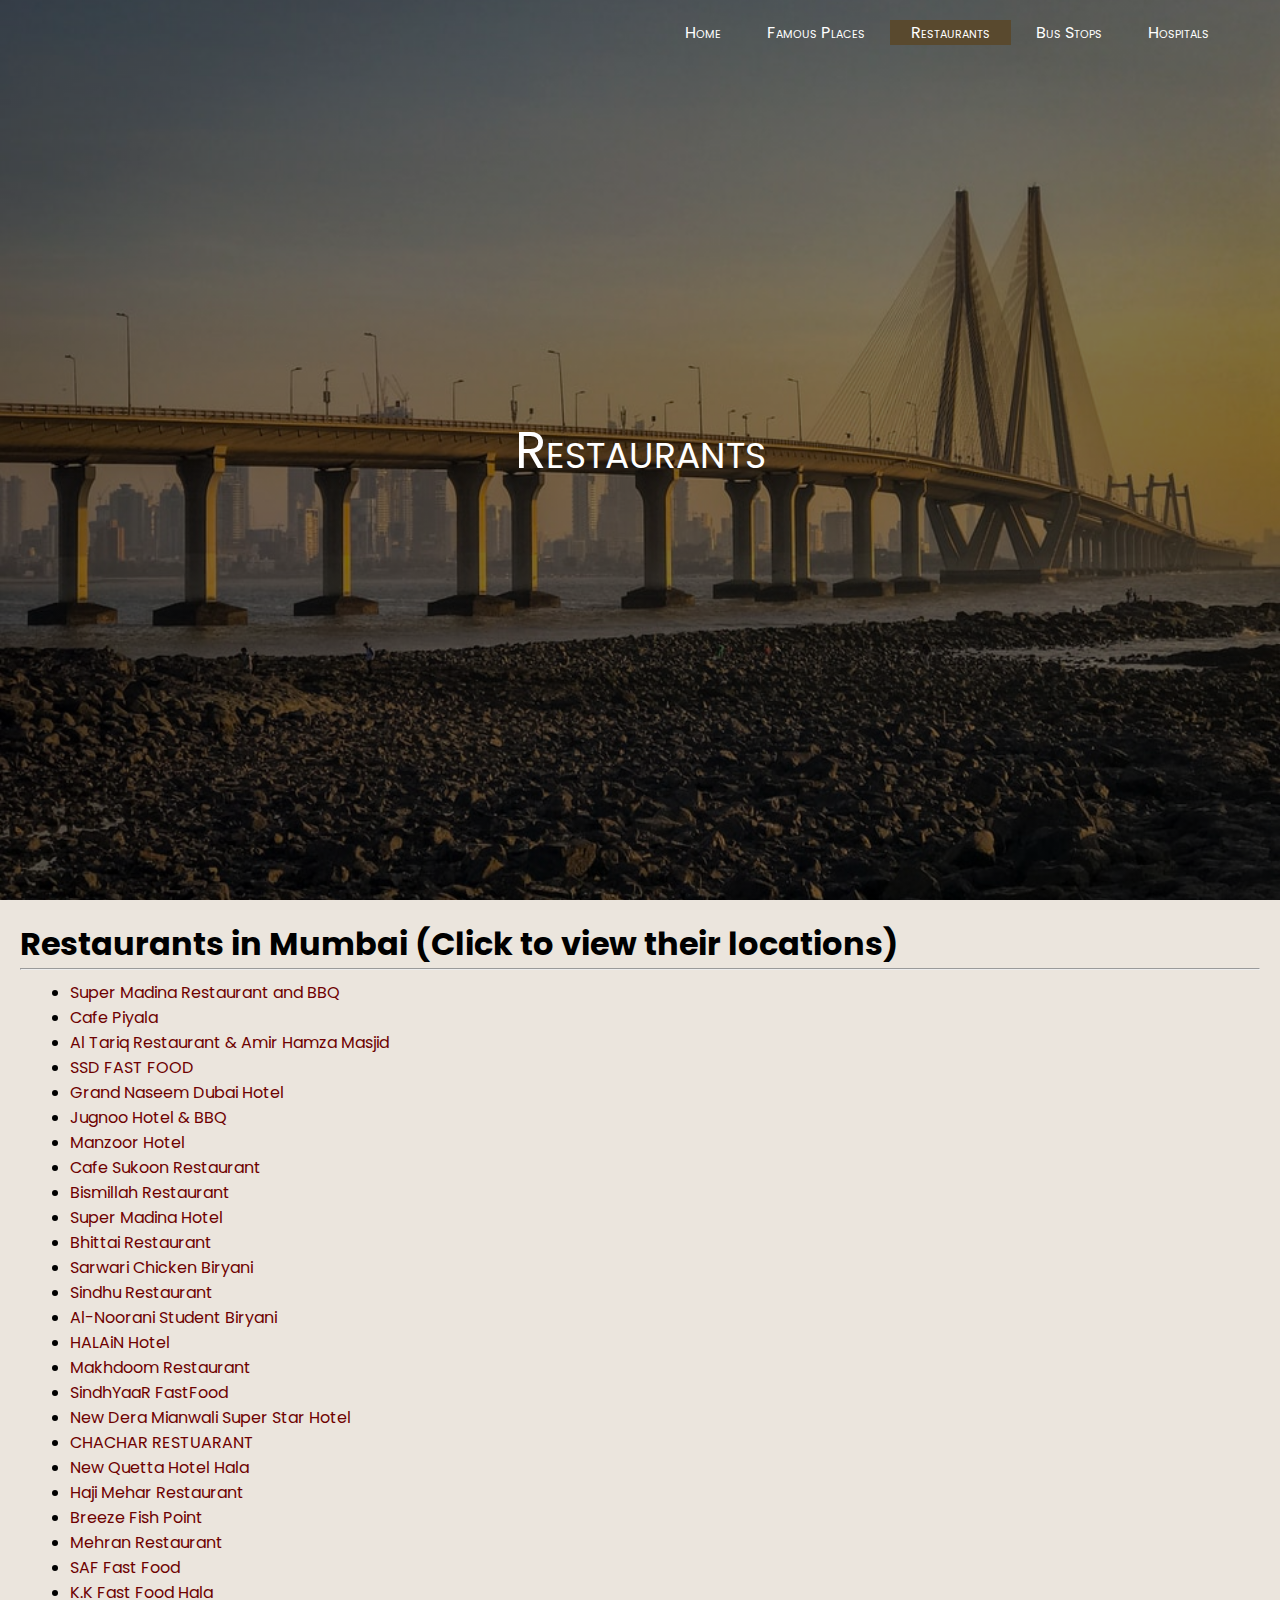
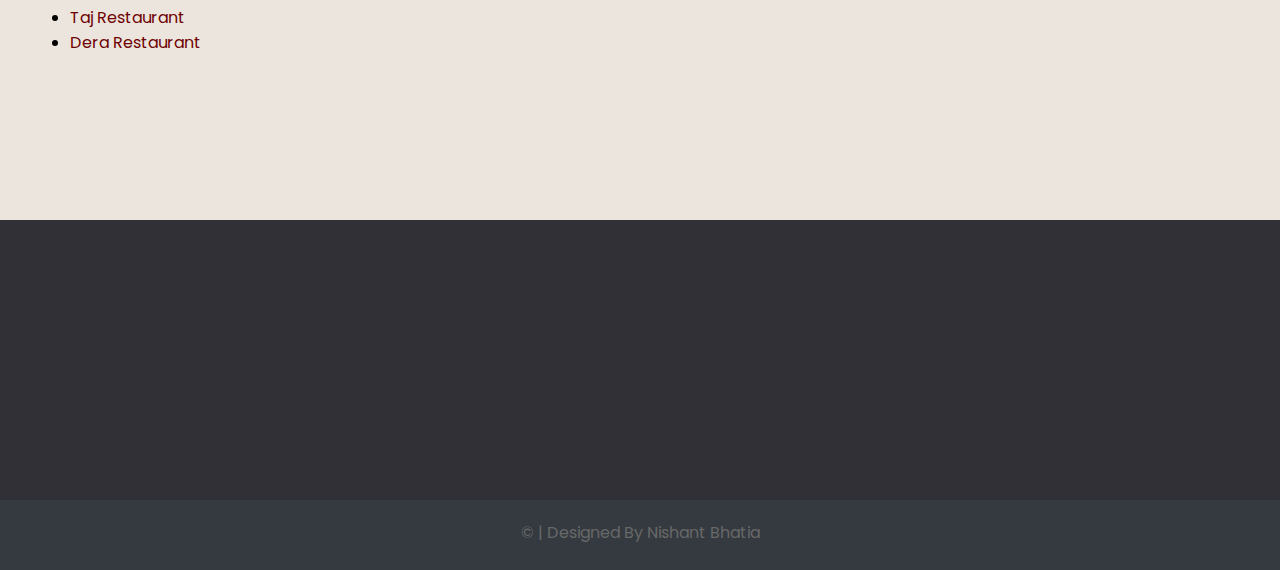
<file: restaurants.html>
<!DOCTYPE html>
<html lang="en">
  <head>
    <link
      href="https://fonts.googleapis.com/css2?family=Poppins:wght@500&display=swap"
      rel="stylesheet"
    />
    <link
      rel="stylesheet"
      href="https://pro.fontawesome.com/releases/v5.10.0/css/all.css"
      integrity="sha384-AYmEC3Yw5cVb3ZcuHtOA93w35dYTsvhLPVnYs9eStHfGJvOvKxVfELGroGkvsg+p"
      crossorigin="anonymous"
    />
    <meta charset="UTF-8" />
    <meta name="viewport" content="width=device-width, initial-scale=1.0" />
    <link rel="stylesheet" href="css/style.css" type="text/css" />
    <title>Explore Mumbai</title>
  </head>

  <body>
    <!-- Header and Nav -->
    <header>
      <nav>
        <div class="main">
          <ul class="main-list">
            <li class="main-list-item"><a href="index.html">Home</a></li>
            <li class="main-list-item">
              <a href="famousplaces.html">Famous Places</a>
            </li>
            <li class="active main-list-item">
              <a href="restaurants.html">Restaurants</a>
            </li>
            <li class="main-list-item"><a href="stops.html">Bus Stops</a></li>
            <li class="main-list-item">
              <a href="hospitals.html">Hospitals</a>
            </li>
          </ul>
        </div>
      </nav>
      <!-- // Header and Nav -->

      <!-- Title heading -->
      <div class="title">
        <span class="heading">Restaurants</span>
      </div>
    </header>
    <!-- // Title heading -->

    <!-- Restaurants -->
    <div class="page-wrapper">
      <main>
        <div class="history">
          <h1 class="history-heading1">
            Restaurants in Mumbai (Click to view their locations)
          </h1>
          <hr />
          <!-- Restaurants list -->

          <ul class="history-list restaurants">
            <li>
              <a
                class="restaurants-link"
                href="https://www.google.com/search?q=restaurants%20in%20matiari%20district&oq=restaurants+in+matiari+district&aqs=chrome.0.69i59.4623j0j4&sourceid=chrome&ie=UTF-8&sxsrf=ALeKk01RI_RBaVfwf7QRBVNTLKUQHHy0GA:1592802526367&npsic=0&rflfq=1&rlha=0&rllag=25642350,68472630,10012&tbm=lcl&rldimm=9362989293710122053&lqi=Ch9yZXN0YXVyYW50cyBpbiBtYXRpYXJpIGRpc3RyaWN0SOSGkoCIq4CACFo0CgtyZXN0YXVyYW50cxAAGAAYAiIfcmVzdGF1cmFudHMgaW4gbWF0aWFyaSBkaXN0cmljdA&phdesc=oTXTohQ2AwM&ved=2ahUKEwjz7Z_m05TqAhWxAGMBHT8qCVYQvS4wAHoECAsQJw&rldoc=1&tbs=lrf:!1m4!1u3!2m2!3m1!1e1!1m4!1u2!2m2!2m1!1e1!1m4!1u16!2m2!16m1!1e1!1m4!1u16!2m2!16m1!1e2!2m1!1e2!2m1!1e16!2m1!1e3!3sIAE,lf:1,lf_ui:9&rlst=f#rlfi=hd:;si:9362989293710122053,l,Ch9yZXN0YXVyYW50cyBpbiBtYXRpYXJpIGRpc3RyaWN0SOSGkoCIq4CACFo0CgtyZXN0YXVyYW50cxAAGAAYAiIfcmVzdGF1cmFudHMgaW4gbWF0aWFyaSBkaXN0cmljdA,y,oTXTohQ2AwM;mv:[[25.8924411,68.57090649999999],[25.539701200000003,68.3972445]];tbs:lrf:!1m4!1u3!2m2!3m1!1e1!1m4!1u2!2m2!2m1!1e1!1m4!1u16!2m2!16m1!1e1!1m4!1u16!2m2!16m1!1e2!2m1!1e2!2m1!1e16!2m1!1e3!3sIAE,lf:1,lf_ui:9"
                target="_blank"
              >
                Super Madina Restaurant and BBQ</a
              >
            </li>
            <li>
              <a
                class="restaurants-link"
                href="https://www.google.com/search?q=restaurants%20in%20matiari%20district&oq=restaurants+in+matiari+district&aqs=chrome.0.69i59.4623j0j4&sourceid=chrome&ie=UTF-8&sxsrf=ALeKk01RI_RBaVfwf7QRBVNTLKUQHHy0GA:1592802526367&npsic=0&rflfq=1&rlha=0&rllag=25642350,68472630,10012&tbm=lcl&rldimm=9362989293710122053&lqi=Ch9yZXN0YXVyYW50cyBpbiBtYXRpYXJpIGRpc3RyaWN0SOSGkoCIq4CACFo0CgtyZXN0YXVyYW50cxAAGAAYAiIfcmVzdGF1cmFudHMgaW4gbWF0aWFyaSBkaXN0cmljdA&phdesc=oTXTohQ2AwM&ved=2ahUKEwjz7Z_m05TqAhWxAGMBHT8qCVYQvS4wAHoECAsQJw&rldoc=1&tbs=lrf:!1m4!1u3!2m2!3m1!1e1!1m4!1u2!2m2!2m1!1e1!1m4!1u16!2m2!16m1!1e1!1m4!1u16!2m2!16m1!1e2!2m1!1e2!2m1!1e16!2m1!1e3!3sIAE,lf:1,lf_ui:9&rlst=f#rlfi=hd:;si:8043691933342893211,l,Ch9yZXN0YXVyYW50cyBpbiBtYXRpYXJpIGRpc3RyaWN0Wi4KC3Jlc3RhdXJhbnRzIh9yZXN0YXVyYW50cyBpbiBtYXRpYXJpIGRpc3RyaWN0,y,hU8-gZzwCig;mv:[[25.8924411,68.57090649999999],[25.539701200000003,68.3972445]];tbs:lrf:!1m4!1u3!2m2!3m1!1e1!1m4!1u2!2m2!2m1!1e1!1m4!1u16!2m2!16m1!1e1!1m4!1u16!2m2!16m1!1e2!2m1!1e2!2m1!1e16!2m1!1e3!3sIAE,lf:1,lf_ui:9"
                target="_blank"
              >
                Cafe Piyala</a
              >
            </li>
            <li>
              <a
                class="restaurants-link"
                href="https://www.google.com/search?q=restaurants%20in%20matiari%20district&oq=restaurants+in+matiari+district&aqs=chrome.0.69i59.4623j0j4&sourceid=chrome&ie=UTF-8&sxsrf=ALeKk01RI_RBaVfwf7QRBVNTLKUQHHy0GA:1592802526367&npsic=0&rflfq=1&rlha=0&rllag=25642350,68472630,10012&tbm=lcl&rldimm=9362989293710122053&lqi=Ch9yZXN0YXVyYW50cyBpbiBtYXRpYXJpIGRpc3RyaWN0SOSGkoCIq4CACFo0CgtyZXN0YXVyYW50cxAAGAAYAiIfcmVzdGF1cmFudHMgaW4gbWF0aWFyaSBkaXN0cmljdA&phdesc=oTXTohQ2AwM&ved=2ahUKEwjz7Z_m05TqAhWxAGMBHT8qCVYQvS4wAHoECAsQJw&rldoc=1&tbs=lrf:!1m4!1u3!2m2!3m1!1e1!1m4!1u2!2m2!2m1!1e1!1m4!1u16!2m2!16m1!1e1!1m4!1u16!2m2!16m1!1e2!2m1!1e2!2m1!1e16!2m1!1e3!3sIAE,lf:1,lf_ui:9&rlst=f#rlfi=hd:;si:14024381776710537103,l,Ch9yZXN0YXVyYW50cyBpbiBtYXRpYXJpIGRpc3RyaWN0Wi4KC3Jlc3RhdXJhbnRzIh9yZXN0YXVyYW50cyBpbiBtYXRpYXJpIGRpc3RyaWN0,y,cKlwMxAv4Z0;mv:[[25.8924411,68.57090649999999],[25.539701200000003,68.3972445]];tbs:lrf:!1m4!1u3!2m2!3m1!1e1!1m4!1u2!2m2!2m1!1e1!1m4!1u16!2m2!16m1!1e1!1m4!1u16!2m2!16m1!1e2!2m1!1e2!2m1!1e16!2m1!1e3!3sIAE,lf:1,lf_ui:9"
                target="_blank"
              >
                Al Tariq Restaurant & Amir Hamza Masjid
              </a>
            </li>
            <li>
              <a
                class="restaurants-link"
                href="https://www.google.com/search?q=restaurants%20in%20matiari%20district&oq=restaurants+in+matiari+district&aqs=chrome.0.69i59.4623j0j4&sourceid=chrome&ie=UTF-8&sxsrf=ALeKk01RI_RBaVfwf7QRBVNTLKUQHHy0GA:1592802526367&npsic=0&rflfq=1&rlha=0&rllag=25642350,68472630,10012&tbm=lcl&rldimm=9362989293710122053&lqi=Ch9yZXN0YXVyYW50cyBpbiBtYXRpYXJpIGRpc3RyaWN0SOSGkoCIq4CACFo0CgtyZXN0YXVyYW50cxAAGAAYAiIfcmVzdGF1cmFudHMgaW4gbWF0aWFyaSBkaXN0cmljdA&phdesc=oTXTohQ2AwM&ved=2ahUKEwjz7Z_m05TqAhWxAGMBHT8qCVYQvS4wAHoECAsQJw&rldoc=1&tbs=lrf:!1m4!1u3!2m2!3m1!1e1!1m4!1u2!2m2!2m1!1e1!1m4!1u16!2m2!16m1!1e1!1m4!1u16!2m2!16m1!1e2!2m1!1e2!2m1!1e16!2m1!1e3!3sIAE,lf:1,lf_ui:9&rlst=f#rlfi=hd:;si:10176156837015982708,l,Ch9yZXN0YXVyYW50cyBpbiBtYXRpYXJpIGRpc3RyaWN0Wi4KC3Jlc3RhdXJhbnRzIh9yZXN0YXVyYW50cyBpbiBtYXRpYXJpIGRpc3RyaWN0,y,wqOxpJENQQ4;mv:[[25.8924411,68.57090649999999],[25.539701200000003,68.3972445]];tbs:lrf:!1m4!1u3!2m2!3m1!1e1!1m4!1u2!2m2!2m1!1e1!1m4!1u16!2m2!16m1!1e1!1m4!1u16!2m2!16m1!1e2!2m1!1e2!2m1!1e16!2m1!1e3!3sIAE,lf:1,lf_ui:9"
                target="_blank"
              >
                SSD FAST FOOD
              </a>
            </li>
            <li>
              <a
                class="restaurants-link"
                href="https://www.google.com/search?q=restaurants%20in%20matiari%20district&oq=restaurants+in+matiari+district&aqs=chrome.0.69i59.4623j0j4&sourceid=chrome&ie=UTF-8&sxsrf=ALeKk01RI_RBaVfwf7QRBVNTLKUQHHy0GA:1592802526367&npsic=0&rflfq=1&rlha=0&rllag=25642350,68472630,10012&tbm=lcl&rldimm=9362989293710122053&lqi=Ch9yZXN0YXVyYW50cyBpbiBtYXRpYXJpIGRpc3RyaWN0SOSGkoCIq4CACFo0CgtyZXN0YXVyYW50cxAAGAAYAiIfcmVzdGF1cmFudHMgaW4gbWF0aWFyaSBkaXN0cmljdA&phdesc=oTXTohQ2AwM&ved=2ahUKEwjz7Z_m05TqAhWxAGMBHT8qCVYQvS4wAHoECAsQJw&rldoc=1&tbs=lrf:!1m4!1u3!2m2!3m1!1e1!1m4!1u2!2m2!2m1!1e1!1m4!1u16!2m2!16m1!1e1!1m4!1u16!2m2!16m1!1e2!2m1!1e2!2m1!1e16!2m1!1e3!3sIAE,lf:1,lf_ui:9&rlst=f#rlfi=hd:;si:3116918069961908150,l,Ch9yZXN0YXVyYW50cyBpbiBtYXRpYXJpIGRpc3RyaWN0Wi4KC3Jlc3RhdXJhbnRzIh9yZXN0YXVyYW50cyBpbiBtYXRpYXJpIGRpc3RyaWN0,y,-BKNyZGwnho;mv:[[25.8924411,68.57090649999999],[25.539701200000003,68.3972445]];tbs:lrf:!1m4!1u3!2m2!3m1!1e1!1m4!1u2!2m2!2m1!1e1!1m4!1u16!2m2!16m1!1e1!1m4!1u16!2m2!16m1!1e2!2m1!1e2!2m1!1e16!2m1!1e3!3sIAE,lf:1,lf_ui:9"
                target="_blank"
              >
                Grand Naseem Dubai Hotel
              </a>
            </li>
            <li>
              <a
                class="restaurants-link"
                href="https://www.google.com/search?q=restaurants%20in%20matiari%20district&oq=restaurants+in+matiari+district&aqs=chrome.0.69i59.4623j0j4&sourceid=chrome&ie=UTF-8&sxsrf=ALeKk01RI_RBaVfwf7QRBVNTLKUQHHy0GA:1592802526367&npsic=0&rflfq=1&rlha=0&rllag=25642350,68472630,10012&tbm=lcl&rldimm=9362989293710122053&lqi=Ch9yZXN0YXVyYW50cyBpbiBtYXRpYXJpIGRpc3RyaWN0SOSGkoCIq4CACFo0CgtyZXN0YXVyYW50cxAAGAAYAiIfcmVzdGF1cmFudHMgaW4gbWF0aWFyaSBkaXN0cmljdA&phdesc=oTXTohQ2AwM&ved=2ahUKEwjz7Z_m05TqAhWxAGMBHT8qCVYQvS4wAHoECAsQJw&rldoc=1&tbs=lrf:!1m4!1u3!2m2!3m1!1e1!1m4!1u2!2m2!2m1!1e1!1m4!1u16!2m2!16m1!1e1!1m4!1u16!2m2!16m1!1e2!2m1!1e2!2m1!1e16!2m1!1e3!3sIAE,lf:1,lf_ui:9&rlst=f#rlfi=hd:;si:3300207215119214362,l,Ch9yZXN0YXVyYW50cyBpbiBtYXRpYXJpIGRpc3RyaWN0Wi4KC3Jlc3RhdXJhbnRzIh9yZXN0YXVyYW50cyBpbiBtYXRpYXJpIGRpc3RyaWN0,y,S-cpb6mpj3g;mv:[[25.8924411,68.57090649999999],[25.539701200000003,68.3972445]];tbs:lrf:!1m4!1u3!2m2!3m1!1e1!1m4!1u2!2m2!2m1!1e1!1m4!1u16!2m2!16m1!1e1!1m4!1u16!2m2!16m1!1e2!2m1!1e2!2m1!1e16!2m1!1e3!3sIAE,lf:1,lf_ui:9"
                target="_blank"
              >
                Jugnoo Hotel & BBQ
              </a>
            </li>
            <li>
              <a
                class="restaurants-link"
                href="https://www.google.com/search?q=restaurants%20in%20matiari%20district&oq=restaurants+in+matiari+district&aqs=chrome.0.69i59.4623j0j4&sourceid=chrome&ie=UTF-8&sxsrf=ALeKk01RI_RBaVfwf7QRBVNTLKUQHHy0GA:1592802526367&npsic=0&rflfq=1&rlha=0&rllag=25642350,68472630,10012&tbm=lcl&rldimm=9362989293710122053&lqi=Ch9yZXN0YXVyYW50cyBpbiBtYXRpYXJpIGRpc3RyaWN0SOSGkoCIq4CACFo0CgtyZXN0YXVyYW50cxAAGAAYAiIfcmVzdGF1cmFudHMgaW4gbWF0aWFyaSBkaXN0cmljdA&phdesc=oTXTohQ2AwM&ved=2ahUKEwjz7Z_m05TqAhWxAGMBHT8qCVYQvS4wAHoECAsQJw&rldoc=1&tbs=lrf:!1m4!1u3!2m2!3m1!1e1!1m4!1u2!2m2!2m1!1e1!1m4!1u16!2m2!16m1!1e1!1m4!1u16!2m2!16m1!1e2!2m1!1e2!2m1!1e16!2m1!1e3!3sIAE,lf:1,lf_ui:9&rlst=f#rlfi=hd:;si:8257358964245324537,l,Ch9yZXN0YXVyYW50cyBpbiBtYXRpYXJpIGRpc3RyaWN0Wi4KC3Jlc3RhdXJhbnRzIh9yZXN0YXVyYW50cyBpbiBtYXRpYXJpIGRpc3RyaWN0,y,YqL5ZIriZ3A;mv:[[25.8924411,68.57090649999999],[25.539701200000003,68.3972445]];tbs:lrf:!1m4!1u3!2m2!3m1!1e1!1m4!1u2!2m2!2m1!1e1!1m4!1u16!2m2!16m1!1e1!1m4!1u16!2m2!16m1!1e2!2m1!1e2!2m1!1e16!2m1!1e3!3sIAE,lf:1,lf_ui:9"
                target="_blank"
              >
                Manzoor Hotel
              </a>
            </li>
            <li>
              <a
                class="restaurants-link"
                href="https://www.google.com/search?q=restaurants%20in%20matiari%20district&oq=restaurants+in+matiari+district&aqs=chrome.0.69i59.4623j0j4&sourceid=chrome&ie=UTF-8&sxsrf=ALeKk01RI_RBaVfwf7QRBVNTLKUQHHy0GA:1592802526367&npsic=0&rflfq=1&rlha=0&rllag=25642350,68472630,10012&tbm=lcl&rldimm=9362989293710122053&lqi=Ch9yZXN0YXVyYW50cyBpbiBtYXRpYXJpIGRpc3RyaWN0SOSGkoCIq4CACFo0CgtyZXN0YXVyYW50cxAAGAAYAiIfcmVzdGF1cmFudHMgaW4gbWF0aWFyaSBkaXN0cmljdA&phdesc=oTXTohQ2AwM&ved=2ahUKEwjz7Z_m05TqAhWxAGMBHT8qCVYQvS4wAHoECAsQJw&rldoc=1&tbs=lrf:!1m4!1u3!2m2!3m1!1e1!1m4!1u2!2m2!2m1!1e1!1m4!1u16!2m2!16m1!1e1!1m4!1u16!2m2!16m1!1e2!2m1!1e2!2m1!1e16!2m1!1e3!3sIAE,lf:1,lf_ui:9&rlst=f#rlfi=hd:;si:12103917200676876189,l,Ch9yZXN0YXVyYW50cyBpbiBtYXRpYXJpIGRpc3RyaWN0Wi4KC3Jlc3RhdXJhbnRzIh9yZXN0YXVyYW50cyBpbiBtYXRpYXJpIGRpc3RyaWN0,y,mmUTOq51T3k;mv:[[25.8924411,68.57090649999999],[25.539701200000003,68.3972445]];tbs:lrf:!1m4!1u3!2m2!3m1!1e1!1m4!1u2!2m2!2m1!1e1!1m4!1u16!2m2!16m1!1e1!1m4!1u16!2m2!16m1!1e2!2m1!1e2!2m1!1e16!2m1!1e3!3sIAE,lf:1,lf_ui:9"
                target="_blank"
              >
                Cafe Sukoon Restaurant
              </a>
            </li>
            <li>
              <a
                class="restaurants-link"
                href="https://www.google.com/search?q=restaurants%20in%20matiari%20district&oq=restaurants+in+matiari+district&aqs=chrome.0.69i59.4623j0j4&sourceid=chrome&ie=UTF-8&sxsrf=ALeKk01RI_RBaVfwf7QRBVNTLKUQHHy0GA:1592802526367&npsic=0&rflfq=1&rlha=0&rllag=25642350,68472630,10012&tbm=lcl&rldimm=9362989293710122053&lqi=Ch9yZXN0YXVyYW50cyBpbiBtYXRpYXJpIGRpc3RyaWN0SOSGkoCIq4CACFo0CgtyZXN0YXVyYW50cxAAGAAYAiIfcmVzdGF1cmFudHMgaW4gbWF0aWFyaSBkaXN0cmljdA&phdesc=oTXTohQ2AwM&ved=2ahUKEwjz7Z_m05TqAhWxAGMBHT8qCVYQvS4wAHoECAsQJw&rldoc=1&tbs=lrf:!1m4!1u3!2m2!3m1!1e1!1m4!1u2!2m2!2m1!1e1!1m4!1u16!2m2!16m1!1e1!1m4!1u16!2m2!16m1!1e2!2m1!1e2!2m1!1e16!2m1!1e3!3sIAE,lf:1,lf_ui:9&rlst=f#rlfi=hd:;si:6857665027107445843,l,Ch9yZXN0YXVyYW50cyBpbiBtYXRpYXJpIGRpc3RyaWN0Wi4KC3Jlc3RhdXJhbnRzIh9yZXN0YXVyYW50cyBpbiBtYXRpYXJpIGRpc3RyaWN0;mv:[[25.8924411,68.57090649999999],[25.539701200000003,68.3972445]];tbs:lrf:!1m4!1u3!2m2!3m1!1e1!1m4!1u2!2m2!2m1!1e1!1m4!1u16!2m2!16m1!1e1!1m4!1u16!2m2!16m1!1e2!2m1!1e2!2m1!1e16!2m1!1e3!3sIAE,lf:1,lf_ui:9"
                target="_blank"
              >
                Bismillah Restaurant
              </a>
            </li>
            <li>
              <a
                class="restaurants-link"
                href="https://www.google.com/search?q=restaurants%20in%20matiari%20district&oq=restaurants+in+matiari+district&aqs=chrome.0.69i59.4623j0j4&sourceid=chrome&ie=UTF-8&sxsrf=ALeKk01RI_RBaVfwf7QRBVNTLKUQHHy0GA:1592802526367&npsic=0&rflfq=1&rlha=0&rllag=25642350,68472630,10012&tbm=lcl&rldimm=9362989293710122053&lqi=Ch9yZXN0YXVyYW50cyBpbiBtYXRpYXJpIGRpc3RyaWN0SOSGkoCIq4CACFo0CgtyZXN0YXVyYW50cxAAGAAYAiIfcmVzdGF1cmFudHMgaW4gbWF0aWFyaSBkaXN0cmljdA&phdesc=oTXTohQ2AwM&ved=2ahUKEwjz7Z_m05TqAhWxAGMBHT8qCVYQvS4wAHoECAsQJw&rldoc=1&tbs=lrf:!1m4!1u3!2m2!3m1!1e1!1m4!1u2!2m2!2m1!1e1!1m4!1u16!2m2!16m1!1e1!1m4!1u16!2m2!16m1!1e2!2m1!1e2!2m1!1e16!2m1!1e3!3sIAE,lf:1,lf_ui:9&rlst=f#rlfi=hd:;si:6519062608630138408,l,Ch9yZXN0YXVyYW50cyBpbiBtYXRpYXJpIGRpc3RyaWN0SKzai_uUq4CACFo0CgtyZXN0YXVyYW50cxAAGAAYAiIfcmVzdGF1cmFudHMgaW4gbWF0aWFyaSBkaXN0cmljdA,y,JfRljPRlQ2M;mv:[[25.8924411,68.57090649999999],[25.539701200000003,68.3972445]];tbs:lrf:!1m4!1u3!2m2!3m1!1e1!1m4!1u2!2m2!2m1!1e1!1m4!1u16!2m2!16m1!1e1!1m4!1u16!2m2!16m1!1e2!2m1!1e2!2m1!1e16!2m1!1e3!3sIAE,lf:1,lf_ui:9"
                target="_blank"
              >
                Super Madina Hotel
              </a>
            </li>
            <li>
              <a
                class="restaurants-link"
                href="https://www.google.com/search?q=restaurants%20in%20matiari%20district&oq=restaurants+in+matiari+district&aqs=chrome.0.69i59.4623j0j4&sourceid=chrome&ie=UTF-8&sxsrf=ALeKk01RI_RBaVfwf7QRBVNTLKUQHHy0GA:1592802526367&npsic=0&rflfq=1&rlha=0&rllag=25642350,68472630,10012&tbm=lcl&rldimm=9362989293710122053&lqi=Ch9yZXN0YXVyYW50cyBpbiBtYXRpYXJpIGRpc3RyaWN0SOSGkoCIq4CACFo0CgtyZXN0YXVyYW50cxAAGAAYAiIfcmVzdGF1cmFudHMgaW4gbWF0aWFyaSBkaXN0cmljdA&phdesc=oTXTohQ2AwM&ved=2ahUKEwjz7Z_m05TqAhWxAGMBHT8qCVYQvS4wAHoECAsQJw&rldoc=1&tbs=lrf:!1m4!1u3!2m2!3m1!1e1!1m4!1u2!2m2!2m1!1e1!1m4!1u16!2m2!16m1!1e1!1m4!1u16!2m2!16m1!1e2!2m1!1e2!2m1!1e16!2m1!1e3!3sIAE,lf:1,lf_ui:9&rlst=f#rlfi=hd:;si:13896379252263902596,l,Ch9yZXN0YXVyYW50cyBpbiBtYXRpYXJpIGRpc3RyaWN0Wi4KC3Jlc3RhdXJhbnRzIh9yZXN0YXVyYW50cyBpbiBtYXRpYXJpIGRpc3RyaWN0,y,ySDpQIiJVt8;mv:[[25.8924411,68.57090649999999],[25.539701200000003,68.3972445]];tbs:lrf:!1m4!1u3!2m2!3m1!1e1!1m4!1u2!2m2!2m1!1e1!1m4!1u16!2m2!16m1!1e1!1m4!1u16!2m2!16m1!1e2!2m1!1e2!2m1!1e16!2m1!1e3!3sIAE,lf:1,lf_ui:9"
                target="_blank"
              >
                Bhittai Restaurant
              </a>
            </li>
            <li>
              <a
                class="restaurants-link"
                href="https://www.google.com/search?q=restaurants%20in%20matiari%20district&oq=restaurants+in+matiari+district&aqs=chrome.0.69i59.4623j0j4&sourceid=chrome&ie=UTF-8&sxsrf=ALeKk01RI_RBaVfwf7QRBVNTLKUQHHy0GA:1592802526367&npsic=0&rflfq=1&rlha=0&rllag=25642350,68472630,10012&tbm=lcl&rldimm=9362989293710122053&lqi=Ch9yZXN0YXVyYW50cyBpbiBtYXRpYXJpIGRpc3RyaWN0SOSGkoCIq4CACFo0CgtyZXN0YXVyYW50cxAAGAAYAiIfcmVzdGF1cmFudHMgaW4gbWF0aWFyaSBkaXN0cmljdA&phdesc=oTXTohQ2AwM&ved=2ahUKEwjz7Z_m05TqAhWxAGMBHT8qCVYQvS4wAHoECAsQJw&rldoc=1&tbs=lrf:!1m4!1u3!2m2!3m1!1e1!1m4!1u2!2m2!2m1!1e1!1m4!1u16!2m2!16m1!1e1!1m4!1u16!2m2!16m1!1e2!2m1!1e2!2m1!1e16!2m1!1e3!3sIAE,lf:1,lf_ui:9&rlst=f#rlfi=hd:;si:17168307413784442477,l,Ch9yZXN0YXVyYW50cyBpbiBtYXRpYXJpIGRpc3RyaWN0Wi4KC3Jlc3RhdXJhbnRzIh9yZXN0YXVyYW50cyBpbiBtYXRpYXJpIGRpc3RyaWN0;mv:[[25.8924411,68.57090649999999],[25.539701200000003,68.3972445]];tbs:lrf:!1m4!1u3!2m2!3m1!1e1!1m4!1u2!2m2!2m1!1e1!1m4!1u16!2m2!16m1!1e1!1m4!1u16!2m2!16m1!1e2!2m1!1e2!2m1!1e16!2m1!1e3!3sIAE,lf:1,lf_ui:9"
                target="_blank"
              >
                Sarwari Chicken Biryani
              </a>
            </li>
            <li>
              <a
                class="restaurants-link"
                href="https://www.google.com/search?q=restaurants%20in%20matiari%20district&oq=restaurants+in+matiari+district&aqs=chrome.0.69i59.4623j0j4&sourceid=chrome&ie=UTF-8&sxsrf=ALeKk01RI_RBaVfwf7QRBVNTLKUQHHy0GA:1592802526367&npsic=0&rflfq=1&rlha=0&rllag=25642350,68472630,10012&tbm=lcl&rldimm=9362989293710122053&lqi=Ch9yZXN0YXVyYW50cyBpbiBtYXRpYXJpIGRpc3RyaWN0SOSGkoCIq4CACFo0CgtyZXN0YXVyYW50cxAAGAAYAiIfcmVzdGF1cmFudHMgaW4gbWF0aWFyaSBkaXN0cmljdA&phdesc=oTXTohQ2AwM&ved=2ahUKEwjz7Z_m05TqAhWxAGMBHT8qCVYQvS4wAHoECAsQJw&rldoc=1&tbs=lrf:!1m4!1u3!2m2!3m1!1e1!1m4!1u2!2m2!2m1!1e1!1m4!1u16!2m2!16m1!1e1!1m4!1u16!2m2!16m1!1e2!2m1!1e2!2m1!1e16!2m1!1e3!3sIAE,lf:1,lf_ui:9&rlst=f#rlfi=hd:;si:9625853318299241535,l,Ch9yZXN0YXVyYW50cyBpbiBtYXRpYXJpIGRpc3RyaWN0Wi4KC3Jlc3RhdXJhbnRzIh9yZXN0YXVyYW50cyBpbiBtYXRpYXJpIGRpc3RyaWN0;mv:[[25.8924411,68.57090649999999],[25.539701200000003,68.3972445]];tbs:lrf:!1m4!1u3!2m2!3m1!1e1!1m4!1u2!2m2!2m1!1e1!1m4!1u16!2m2!16m1!1e1!1m4!1u16!2m2!16m1!1e2!2m1!1e2!2m1!1e16!2m1!1e3!3sIAE,lf:1,lf_ui:9"
                target="_blank"
              >
                Sindhu Restaurant
              </a>
            </li>
            <li>
              <a
                class="restaurants-link"
                href="https://www.google.com/search?q=restaurants%20in%20matiari%20district&oq=restaurants+in+matiari+district&aqs=chrome.0.69i59.4623j0j4&sourceid=chrome&ie=UTF-8&sxsrf=ALeKk01RI_RBaVfwf7QRBVNTLKUQHHy0GA:1592802526367&npsic=0&rflfq=1&rlha=0&rllag=25642350,68472630,10012&tbm=lcl&rldimm=9362989293710122053&lqi=Ch9yZXN0YXVyYW50cyBpbiBtYXRpYXJpIGRpc3RyaWN0SOSGkoCIq4CACFo0CgtyZXN0YXVyYW50cxAAGAAYAiIfcmVzdGF1cmFudHMgaW4gbWF0aWFyaSBkaXN0cmljdA&phdesc=oTXTohQ2AwM&ved=2ahUKEwjz7Z_m05TqAhWxAGMBHT8qCVYQvS4wAHoECAsQJw&rldoc=1&tbs=lrf:!1m4!1u3!2m2!3m1!1e1!1m4!1u2!2m2!2m1!1e1!1m4!1u16!2m2!16m1!1e1!1m4!1u16!2m2!16m1!1e2!2m1!1e2!2m1!1e16!2m1!1e3!3sIAE,lf:1,lf_ui:9&rlst=f#rlfi=hd:;si:11835677524064313469,l,Ch9yZXN0YXVyYW50cyBpbiBtYXRpYXJpIGRpc3RyaWN0Wi4KC3Jlc3RhdXJhbnRzIh9yZXN0YXVyYW50cyBpbiBtYXRpYXJpIGRpc3RyaWN0;mv:[[25.8924411,68.57090649999999],[25.539701200000003,68.3972445]];tbs:lrf:!1m4!1u3!2m2!3m1!1e1!1m4!1u2!2m2!2m1!1e1!1m4!1u16!2m2!16m1!1e1!1m4!1u16!2m2!16m1!1e2!2m1!1e2!2m1!1e16!2m1!1e3!3sIAE,lf:1,lf_ui:9"
                target="_blank"
              >
                Al-Noorani Student Biryani
              </a>
            </li>
            <li>
              <a
                class="restaurants-link"
                href="https://www.google.com/search?q=restaurants%20in%20matiari%20district&oq=restaurants+in+matiari+district&aqs=chrome.0.69i59.4623j0j4&sourceid=chrome&ie=UTF-8&sxsrf=ALeKk01RI_RBaVfwf7QRBVNTLKUQHHy0GA:1592802526367&npsic=0&rflfq=1&rlha=0&rllag=25642350,68472630,10012&tbm=lcl&rldimm=9362989293710122053&lqi=Ch9yZXN0YXVyYW50cyBpbiBtYXRpYXJpIGRpc3RyaWN0SOSGkoCIq4CACFo0CgtyZXN0YXVyYW50cxAAGAAYAiIfcmVzdGF1cmFudHMgaW4gbWF0aWFyaSBkaXN0cmljdA&phdesc=oTXTohQ2AwM&ved=2ahUKEwjz7Z_m05TqAhWxAGMBHT8qCVYQvS4wAHoECAsQJw&rldoc=1&tbs=lrf:!1m4!1u3!2m2!3m1!1e1!1m4!1u2!2m2!2m1!1e1!1m4!1u16!2m2!16m1!1e1!1m4!1u16!2m2!16m1!1e2!2m1!1e2!2m1!1e16!2m1!1e3!3sIAE,lf:1,lf_ui:9&rlst=f#rlfi=hd:;si:2816194597013340732,l,Ch9yZXN0YXVyYW50cyBpbiBtYXRpYXJpIGRpc3RyaWN0Wi4KC3Jlc3RhdXJhbnRzIh9yZXN0YXVyYW50cyBpbiBtYXRpYXJpIGRpc3RyaWN0,y,vd6So1ZMvlE;mv:[[25.8924411,68.57090649999999],[25.539701200000003,68.3972445]];tbs:lrf:!1m4!1u3!2m2!3m1!1e1!1m4!1u2!2m2!2m1!1e1!1m4!1u16!2m2!16m1!1e1!1m4!1u16!2m2!16m1!1e2!2m1!1e2!2m1!1e16!2m1!1e3!3sIAE,lf:1,lf_ui:9"
                target="_blank"
              >
                HALAiN Hotel
              </a>
            </li>
            <li>
              <a
                class="restaurants-link"
                href="https://www.google.com/search?q=restaurants%20in%20matiari%20district&oq=restaurants+in+matiari+district&aqs=chrome.0.69i59.4623j0j4&sourceid=chrome&ie=UTF-8&sxsrf=ALeKk01RI_RBaVfwf7QRBVNTLKUQHHy0GA:1592802526367&npsic=0&rflfq=1&rlha=0&rllag=25642350,68472630,10012&tbm=lcl&rldimm=9362989293710122053&lqi=Ch9yZXN0YXVyYW50cyBpbiBtYXRpYXJpIGRpc3RyaWN0SOSGkoCIq4CACFo0CgtyZXN0YXVyYW50cxAAGAAYAiIfcmVzdGF1cmFudHMgaW4gbWF0aWFyaSBkaXN0cmljdA&phdesc=oTXTohQ2AwM&ved=2ahUKEwjz7Z_m05TqAhWxAGMBHT8qCVYQvS4wAHoECAsQJw&rldoc=1&tbs=lrf:!1m4!1u3!2m2!3m1!1e1!1m4!1u2!2m2!2m1!1e1!1m4!1u16!2m2!16m1!1e1!1m4!1u16!2m2!16m1!1e2!2m1!1e2!2m1!1e16!2m1!1e3!3sIAE,lf:1,lf_ui:9&rlst=f#rlfi=hd:;si:15165185223983821479,l,Ch9yZXN0YXVyYW50cyBpbiBtYXRpYXJpIGRpc3RyaWN0Wi4KC3Jlc3RhdXJhbnRzIh9yZXN0YXVyYW50cyBpbiBtYXRpYXJpIGRpc3RyaWN0;mv:[[25.8924411,68.57090649999999],[25.539701200000003,68.3972445]];tbs:lrf:!1m4!1u3!2m2!3m1!1e1!1m4!1u2!2m2!2m1!1e1!1m4!1u16!2m2!16m1!1e1!1m4!1u16!2m2!16m1!1e2!2m1!1e2!2m1!1e16!2m1!1e3!3sIAE,lf:1,lf_ui:9"
                target="_blank"
              >
                Makhdoom Restaurant
              </a>
            </li>
            <li>
              <a
                class="restaurants-link"
                href="https://www.google.com/search?q=restaurants%20in%20matiari%20district&oq=restaurants+in+matiari+district&aqs=chrome.0.69i59.4623j0j4&sourceid=chrome&ie=UTF-8&sxsrf=ALeKk01RI_RBaVfwf7QRBVNTLKUQHHy0GA:1592802526367&npsic=0&rflfq=1&rlha=0&rllag=25642350,68472630,10012&tbm=lcl&rldimm=9362989293710122053&lqi=Ch9yZXN0YXVyYW50cyBpbiBtYXRpYXJpIGRpc3RyaWN0SOSGkoCIq4CACFo0CgtyZXN0YXVyYW50cxAAGAAYAiIfcmVzdGF1cmFudHMgaW4gbWF0aWFyaSBkaXN0cmljdA&phdesc=oTXTohQ2AwM&ved=2ahUKEwjz7Z_m05TqAhWxAGMBHT8qCVYQvS4wAHoECAsQJw&rldoc=1&tbs=lrf:!1m4!1u3!2m2!3m1!1e1!1m4!1u2!2m2!2m1!1e1!1m4!1u16!2m2!16m1!1e1!1m4!1u16!2m2!16m1!1e2!2m1!1e2!2m1!1e16!2m1!1e3!3sIAE,lf:1,lf_ui:9&rlst=f#rlfi=hd:;si:302897689850758120,l,Ch9yZXN0YXVyYW50cyBpbiBtYXRpYXJpIGRpc3RyaWN0Wi4KC3Jlc3RhdXJhbnRzIh9yZXN0YXVyYW50cyBpbiBtYXRpYXJpIGRpc3RyaWN0,y,hStFONlsG40;mv:[[25.8924411,68.57090649999999],[25.539701200000003,68.3972445]];tbs:lrf:!1m4!1u3!2m2!3m1!1e1!1m4!1u2!2m2!2m1!1e1!1m4!1u16!2m2!16m1!1e1!1m4!1u16!2m2!16m1!1e2!2m1!1e2!2m1!1e16!2m1!1e3!3sIAE,lf:1,lf_ui:9"
                target="_blank"
              >
                SindhYaaR FastFood
              </a>
            </li>
            <li>
              <a
                class="restaurants-link"
                href="https://www.google.com/search?q=restaurants%20in%20matiari%20district&oq=restaurants+in+matiari+district&aqs=chrome.0.69i59.4623j0j4&sourceid=chrome&ie=UTF-8&sxsrf=ALeKk01RI_RBaVfwf7QRBVNTLKUQHHy0GA:1592802526367&npsic=0&rflfq=1&rlha=0&rllag=25642350,68472630,10012&tbm=lcl&rldimm=9362989293710122053&lqi=Ch9yZXN0YXVyYW50cyBpbiBtYXRpYXJpIGRpc3RyaWN0SOSGkoCIq4CACFo0CgtyZXN0YXVyYW50cxAAGAAYAiIfcmVzdGF1cmFudHMgaW4gbWF0aWFyaSBkaXN0cmljdA&phdesc=oTXTohQ2AwM&ved=2ahUKEwjz7Z_m05TqAhWxAGMBHT8qCVYQvS4wAHoECAsQJw&rldoc=1&tbs=lrf:!1m4!1u3!2m2!3m1!1e1!1m4!1u2!2m2!2m1!1e1!1m4!1u16!2m2!16m1!1e1!1m4!1u16!2m2!16m1!1e2!2m1!1e2!2m1!1e16!2m1!1e3!3sIAE,lf:1,lf_ui:9&rlst=f#rlfi=hd:;si:1589862489314190534,l,Ch9yZXN0YXVyYW50cyBpbiBtYXRpYXJpIGRpc3RyaWN0Wi4KC3Jlc3RhdXJhbnRzIh9yZXN0YXVyYW50cyBpbiBtYXRpYXJpIGRpc3RyaWN0,y,LooFcIWtORw;mv:[[25.8924411,68.57090649999999],[25.539701200000003,68.3972445]];tbs:lrf:!1m4!1u3!2m2!3m1!1e1!1m4!1u2!2m2!2m1!1e1!1m4!1u16!2m2!16m1!1e1!1m4!1u16!2m2!16m1!1e2!2m1!1e2!2m1!1e16!2m1!1e3!3sIAE,lf:1,lf_ui:9"
                target="_blank"
              >
                New Dera Mianwali Super Star Hotel
              </a>
            </li>
            <li>
              <a
                class="restaurants-link"
                href="https://www.google.com/search?q=restaurants%20in%20matiari%20district&oq=restaurants+in+matiari+district&aqs=chrome.0.69i59.4623j0j4&sourceid=chrome&ie=UTF-8&sxsrf=ALeKk01RI_RBaVfwf7QRBVNTLKUQHHy0GA:1592802526367&npsic=0&rflfq=1&rlha=0&rllag=25642350,68472630,10012&tbm=lcl&rldimm=9362989293710122053&lqi=Ch9yZXN0YXVyYW50cyBpbiBtYXRpYXJpIGRpc3RyaWN0SOSGkoCIq4CACFo0CgtyZXN0YXVyYW50cxAAGAAYAiIfcmVzdGF1cmFudHMgaW4gbWF0aWFyaSBkaXN0cmljdA&phdesc=oTXTohQ2AwM&ved=2ahUKEwjz7Z_m05TqAhWxAGMBHT8qCVYQvS4wAHoECAsQJw&rldoc=1&tbs=lrf:!1m4!1u3!2m2!3m1!1e1!1m4!1u2!2m2!2m1!1e1!1m4!1u16!2m2!16m1!1e1!1m4!1u16!2m2!16m1!1e2!2m1!1e2!2m1!1e16!2m1!1e3!3sIAE,lf:1,lf_ui:9&rlst=f#rlfi=hd:;si:5257180606923957534,l,Ch9yZXN0YXVyYW50cyBpbiBtYXRpYXJpIGRpc3RyaWN0Wi4KC3Jlc3RhdXJhbnRzIh9yZXN0YXVyYW50cyBpbiBtYXRpYXJpIGRpc3RyaWN0,y,3PVBS40G7jk;mv:[[25.973388891655425,69.18522252753904],[25.410318039555293,67.95887365058591],null,[25.692186237730837,68.57204808906248],10];start:20;tbs:lrf:!1m4!1u3!2m2!3m1!1e1!1m4!1u2!2m2!2m1!1e1!1m4!1u16!2m2!16m1!1e1!1m4!1u16!2m2!16m1!1e2!2m1!1e2!2m1!1e16!2m1!1e3!3sIAE,lf:1,lf_ui:9"
                target="_blank"
              >
                CHACHAR RESTUARANT
              </a>
            </li>
            <li>
              <a
                class="restaurants-link"
                href="https://www.google.com/search?q=restaurants%20in%20matiari%20district&oq=restaurants+in+matiari+district&aqs=chrome.0.69i59.4623j0j4&sourceid=chrome&ie=UTF-8&sxsrf=ALeKk01RI_RBaVfwf7QRBVNTLKUQHHy0GA:1592802526367&npsic=0&rflfq=1&rlha=0&rllag=25642350,68472630,10012&tbm=lcl&rldimm=9362989293710122053&lqi=Ch9yZXN0YXVyYW50cyBpbiBtYXRpYXJpIGRpc3RyaWN0SOSGkoCIq4CACFo0CgtyZXN0YXVyYW50cxAAGAAYAiIfcmVzdGF1cmFudHMgaW4gbWF0aWFyaSBkaXN0cmljdA&phdesc=oTXTohQ2AwM&ved=2ahUKEwjz7Z_m05TqAhWxAGMBHT8qCVYQvS4wAHoECAsQJw&rldoc=1&tbs=lrf:!1m4!1u3!2m2!3m1!1e1!1m4!1u2!2m2!2m1!1e1!1m4!1u16!2m2!16m1!1e1!1m4!1u16!2m2!16m1!1e2!2m1!1e2!2m1!1e16!2m1!1e3!3sIAE,lf:1,lf_ui:9&rlst=f#rlfi=hd:;si:2383439317628357908,l,Ch9yZXN0YXVyYW50cyBpbiBtYXRpYXJpIGRpc3RyaWN0Wi4KC3Jlc3RhdXJhbnRzIh9yZXN0YXVyYW50cyBpbiBtYXRpYXJpIGRpc3RyaWN0,y,8k7TKV7Nl74;mv:[[25.973388891655425,69.18522252753904],[25.410318039555293,67.95887365058591],null,[25.692186237730837,68.57204808906248],10];start:20;tbs:lrf:!1m4!1u3!2m2!3m1!1e1!1m4!1u2!2m2!2m1!1e1!1m4!1u16!2m2!16m1!1e1!1m4!1u16!2m2!16m1!1e2!2m1!1e2!2m1!1e16!2m1!1e3!3sIAE,lf:1,lf_ui:9"
                target="_blank"
              >
                New Quetta Hotel Hala
              </a>
            </li>
            <li>
              <a
                class="restaurants-link"
                href="https://www.google.com/search?q=restaurants%20in%20matiari%20district&oq=restaurants+in+matiari+district&aqs=chrome.0.69i59.4623j0j4&sourceid=chrome&ie=UTF-8&sxsrf=ALeKk01RI_RBaVfwf7QRBVNTLKUQHHy0GA:1592802526367&npsic=0&rflfq=1&rlha=0&rllag=25642350,68472630,10012&tbm=lcl&rldimm=9362989293710122053&lqi=Ch9yZXN0YXVyYW50cyBpbiBtYXRpYXJpIGRpc3RyaWN0SOSGkoCIq4CACFo0CgtyZXN0YXVyYW50cxAAGAAYAiIfcmVzdGF1cmFudHMgaW4gbWF0aWFyaSBkaXN0cmljdA&phdesc=oTXTohQ2AwM&ved=2ahUKEwjz7Z_m05TqAhWxAGMBHT8qCVYQvS4wAHoECAsQJw&rldoc=1&tbs=lrf:!1m4!1u3!2m2!3m1!1e1!1m4!1u2!2m2!2m1!1e1!1m4!1u16!2m2!16m1!1e1!1m4!1u16!2m2!16m1!1e2!2m1!1e2!2m1!1e16!2m1!1e3!3sIAE,lf:1,lf_ui:9&rlst=f#rlfi=hd:;si:9612777296089474540,l,Ch9yZXN0YXVyYW50cyBpbiBtYXRpYXJpIGRpc3RyaWN0Wi4KC3Jlc3RhdXJhbnRzIh9yZXN0YXVyYW50cyBpbiBtYXRpYXJpIGRpc3RyaWN0;mv:[[25.973388891655425,69.18522252753904],[25.410318039555293,67.95887365058591],null,[25.692186237730837,68.57204808906248],10];start:20;tbs:lrf:!1m4!1u3!2m2!3m1!1e1!1m4!1u2!2m2!2m1!1e1!1m4!1u16!2m2!16m1!1e1!1m4!1u16!2m2!16m1!1e2!2m1!1e2!2m1!1e16!2m1!1e3!3sIAE,lf:1,lf_ui:9"
                target="_blank"
              >
                Haji Mehar Restaurant
              </a>
            </li>
            <li>
              <a
                class="restaurants-link"
                href="https://www.google.com/search?q=restaurants%20in%20matiari%20district&oq=restaurants+in+matiari+district&aqs=chrome.0.69i59.4623j0j4&sourceid=chrome&ie=UTF-8&sxsrf=ALeKk01RI_RBaVfwf7QRBVNTLKUQHHy0GA:1592802526367&npsic=0&rflfq=1&rlha=0&rllag=25642350,68472630,10012&tbm=lcl&rldimm=9362989293710122053&lqi=Ch9yZXN0YXVyYW50cyBpbiBtYXRpYXJpIGRpc3RyaWN0SOSGkoCIq4CACFo0CgtyZXN0YXVyYW50cxAAGAAYAiIfcmVzdGF1cmFudHMgaW4gbWF0aWFyaSBkaXN0cmljdA&phdesc=oTXTohQ2AwM&ved=2ahUKEwjz7Z_m05TqAhWxAGMBHT8qCVYQvS4wAHoECAsQJw&rldoc=1&tbs=lrf:!1m4!1u3!2m2!3m1!1e1!1m4!1u2!2m2!2m1!1e1!1m4!1u16!2m2!16m1!1e1!1m4!1u16!2m2!16m1!1e2!2m1!1e2!2m1!1e16!2m1!1e3!3sIAE,lf:1,lf_ui:9&rlst=f#rlfi=hd:;si:2243063314673815338,l,Ch9yZXN0YXVyYW50cyBpbiBtYXRpYXJpIGRpc3RyaWN0SP2n_vCaroCACFoyCgtyZXN0YXVyYW50cxAAGAAiH3Jlc3RhdXJhbnRzIGluIG1hdGlhcmkgZGlzdHJpY3Q,y,WOHX-5MIHAI;mv:[[25.973388891655425,69.18522252753904],[25.410318039555293,67.95887365058591],null,[25.692186237730837,68.57204808906248],10];start:20;tbs:lrf:!1m4!1u3!2m2!3m1!1e1!1m4!1u2!2m2!2m1!1e1!1m4!1u16!2m2!16m1!1e1!1m4!1u16!2m2!16m1!1e2!2m1!1e2!2m1!1e16!2m1!1e3!3sIAE,lf:1,lf_ui:9"
                target="_blank"
              >
                Breeze Fish Point
              </a>
            </li>
            <li>
              <a
                class="restaurants-link"
                href="https://www.google.com/search?q=restaurants%20in%20matiari%20district&oq=restaurants+in+matiari+district&aqs=chrome.0.69i59.4623j0j4&sourceid=chrome&ie=UTF-8&sxsrf=ALeKk01RI_RBaVfwf7QRBVNTLKUQHHy0GA:1592802526367&npsic=0&rflfq=1&rlha=0&rllag=25642350,68472630,10012&tbm=lcl&rldimm=9362989293710122053&lqi=Ch9yZXN0YXVyYW50cyBpbiBtYXRpYXJpIGRpc3RyaWN0SOSGkoCIq4CACFo0CgtyZXN0YXVyYW50cxAAGAAYAiIfcmVzdGF1cmFudHMgaW4gbWF0aWFyaSBkaXN0cmljdA&phdesc=oTXTohQ2AwM&ved=2ahUKEwjz7Z_m05TqAhWxAGMBHT8qCVYQvS4wAHoECAsQJw&rldoc=1&tbs=lrf:!1m4!1u3!2m2!3m1!1e1!1m4!1u2!2m2!2m1!1e1!1m4!1u16!2m2!16m1!1e1!1m4!1u16!2m2!16m1!1e2!2m1!1e2!2m1!1e16!2m1!1e3!3sIAE,lf:1,lf_ui:9&rlst=f#rlfi=hd:;si:1398746513076443939,l,Ch9yZXN0YXVyYW50cyBpbiBtYXRpYXJpIGRpc3RyaWN0Wi4KC3Jlc3RhdXJhbnRzIh9yZXN0YXVyYW50cyBpbiBtYXRpYXJpIGRpc3RyaWN0,y,t2Z1YBSwygg;mv:[[25.973388891655425,69.18522252753904],[25.410318039555293,67.95887365058591],null,[25.692186237730837,68.57204808906248],10];start:20;tbs:lrf:!1m4!1u3!2m2!3m1!1e1!1m4!1u2!2m2!2m1!1e1!1m4!1u16!2m2!16m1!1e1!1m4!1u16!2m2!16m1!1e2!2m1!1e2!2m1!1e16!2m1!1e3!3sIAE,lf:1,lf_ui:9"
                target="_blank"
              >
                Mehran Restaurant
              </a>
            </li>
            <li>
              <a
                class="restaurants-link"
                href="https://www.google.com/search?q=restaurants%20in%20matiari%20district&oq=restaurants+in+matiari+district&aqs=chrome.0.69i59.4623j0j4&sourceid=chrome&ie=UTF-8&sxsrf=ALeKk01RI_RBaVfwf7QRBVNTLKUQHHy0GA:1592802526367&npsic=0&rflfq=1&rlha=0&rllag=25642350,68472630,10012&tbm=lcl&rldimm=9362989293710122053&lqi=Ch9yZXN0YXVyYW50cyBpbiBtYXRpYXJpIGRpc3RyaWN0SOSGkoCIq4CACFo0CgtyZXN0YXVyYW50cxAAGAAYAiIfcmVzdGF1cmFudHMgaW4gbWF0aWFyaSBkaXN0cmljdA&phdesc=oTXTohQ2AwM&ved=2ahUKEwjz7Z_m05TqAhWxAGMBHT8qCVYQvS4wAHoECAsQJw&rldoc=1&tbs=lrf:!1m4!1u3!2m2!3m1!1e1!1m4!1u2!2m2!2m1!1e1!1m4!1u16!2m2!16m1!1e1!1m4!1u16!2m2!16m1!1e2!2m1!1e2!2m1!1e16!2m1!1e3!3sIAE,lf:1,lf_ui:9&rlst=f#rlfi=hd:;si:16873062599063720815,l,Ch9yZXN0YXVyYW50cyBpbiBtYXRpYXJpIGRpc3RyaWN0Wi4KC3Jlc3RhdXJhbnRzIh9yZXN0YXVyYW50cyBpbiBtYXRpYXJpIGRpc3RyaWN0,y,qH-mCHaNbPw;mv:[[25.973388891655425,69.18522252753904],[25.410318039555293,67.95887365058591],null,[25.692186237730837,68.57204808906248],10];start:20;tbs:lrf:!1m4!1u3!2m2!3m1!1e1!1m4!1u2!2m2!2m1!1e1!1m4!1u16!2m2!16m1!1e1!1m4!1u16!2m2!16m1!1e2!2m1!1e2!2m1!1e16!2m1!1e3!3sIAE,lf:1,lf_ui:9"
                target="_blank"
              >
                SAF Fast Food
              </a>
            </li>
            <li>
              <a
                class="restaurants-link"
                href="https://www.google.com/search?q=restaurants%20in%20matiari%20district&oq=restaurants+in+matiari+district&aqs=chrome.0.69i59.4623j0j4&sourceid=chrome&ie=UTF-8&sxsrf=ALeKk01RI_RBaVfwf7QRBVNTLKUQHHy0GA:1592802526367&npsic=0&rflfq=1&rlha=0&rllag=25642350,68472630,10012&tbm=lcl&rldimm=9362989293710122053&lqi=Ch9yZXN0YXVyYW50cyBpbiBtYXRpYXJpIGRpc3RyaWN0SOSGkoCIq4CACFo0CgtyZXN0YXVyYW50cxAAGAAYAiIfcmVzdGF1cmFudHMgaW4gbWF0aWFyaSBkaXN0cmljdA&phdesc=oTXTohQ2AwM&ved=2ahUKEwjz7Z_m05TqAhWxAGMBHT8qCVYQvS4wAHoECAsQJw&rldoc=1&tbs=lrf:!1m4!1u3!2m2!3m1!1e1!1m4!1u2!2m2!2m1!1e1!1m4!1u16!2m2!16m1!1e1!1m4!1u16!2m2!16m1!1e2!2m1!1e2!2m1!1e16!2m1!1e3!3sIAE,lf:1,lf_ui:9&rlst=f#rlfi=hd:;si:2748395530920127707,l,Ch9yZXN0YXVyYW50cyBpbiBtYXRpYXJpIGRpc3RyaWN0Wi4KC3Jlc3RhdXJhbnRzIh9yZXN0YXVyYW50cyBpbiBtYXRpYXJpIGRpc3RyaWN0,y,yPV3_hZ5vOI;mv:[[25.973388891655425,69.18522252753904],[25.410318039555293,67.95887365058591],null,[25.692186237730837,68.57204808906248],10];start:20;tbs:lrf:!1m4!1u3!2m2!3m1!1e1!1m4!1u2!2m2!2m1!1e1!1m4!1u16!2m2!16m1!1e1!1m4!1u16!2m2!16m1!1e2!2m1!1e2!2m1!1e16!2m1!1e3!3sIAE,lf:1,lf_ui:9"
                target="_blank"
              >
                K.K Fast Food Hala
              </a>
            </li>
            <li>
              <a
                class="restaurants-link"
                href="https://www.google.com/search?q=restaurants%20in%20matiari%20district&oq=restaurants+in+matiari+district&aqs=chrome.0.69i59.4623j0j4&sourceid=chrome&ie=UTF-8&sxsrf=ALeKk01RI_RBaVfwf7QRBVNTLKUQHHy0GA:1592802526367&npsic=0&rflfq=1&rlha=0&rllag=25642350,68472630,10012&tbm=lcl&rldimm=9362989293710122053&lqi=Ch9yZXN0YXVyYW50cyBpbiBtYXRpYXJpIGRpc3RyaWN0SOSGkoCIq4CACFo0CgtyZXN0YXVyYW50cxAAGAAYAiIfcmVzdGF1cmFudHMgaW4gbWF0aWFyaSBkaXN0cmljdA&phdesc=oTXTohQ2AwM&ved=2ahUKEwjz7Z_m05TqAhWxAGMBHT8qCVYQvS4wAHoECAsQJw&rldoc=1&tbs=lrf:!1m4!1u3!2m2!3m1!1e1!1m4!1u2!2m2!2m1!1e1!1m4!1u16!2m2!16m1!1e1!1m4!1u16!2m2!16m1!1e2!2m1!1e2!2m1!1e16!2m1!1e3!3sIAE,lf:1,lf_ui:9&rlst=f#rlfi=hd:;si:18370144065013887655,l,Ch9yZXN0YXVyYW50cyBpbiBtYXRpYXJpIGRpc3RyaWN0Wi4KC3Jlc3RhdXJhbnRzIh9yZXN0YXVyYW50cyBpbiBtYXRpYXJpIGRpc3RyaWN0,y,6kfa-34MjTc;mv:[[25.973388891655425,69.18522252753904],[25.410318039555293,67.95887365058591],null,[25.692186237730837,68.57204808906248],10];start:20;tbs:lrf:!1m4!1u3!2m2!3m1!1e1!1m4!1u2!2m2!2m1!1e1!1m4!1u16!2m2!16m1!1e1!1m4!1u16!2m2!16m1!1e2!2m1!1e2!2m1!1e16!2m1!1e3!3sIAE,lf:1,lf_ui:9"
                target="_blank"
              >
                Taj Restaurant
              </a>
            </li>
            <li>
              <a
                class="restaurants-link"
                href="https://www.google.com/search?q=restaurants%20in%20matiari%20district&oq=restaurants+in+matiari+district&aqs=chrome.0.69i59.4623j0j4&sourceid=chrome&ie=UTF-8&sxsrf=ALeKk01RI_RBaVfwf7QRBVNTLKUQHHy0GA:1592802526367&npsic=0&rflfq=1&rlha=0&rllag=25642350,68472630,10012&tbm=lcl&rldimm=9362989293710122053&lqi=Ch9yZXN0YXVyYW50cyBpbiBtYXRpYXJpIGRpc3RyaWN0SOSGkoCIq4CACFo0CgtyZXN0YXVyYW50cxAAGAAYAiIfcmVzdGF1cmFudHMgaW4gbWF0aWFyaSBkaXN0cmljdA&phdesc=oTXTohQ2AwM&ved=2ahUKEwjz7Z_m05TqAhWxAGMBHT8qCVYQvS4wAHoECAsQJw&rldoc=1&tbs=lrf:!1m4!1u3!2m2!3m1!1e1!1m4!1u2!2m2!2m1!1e1!1m4!1u16!2m2!16m1!1e1!1m4!1u16!2m2!16m1!1e2!2m1!1e2!2m1!1e16!2m1!1e3!3sIAE,lf:1,lf_ui:9&rlst=f#rlfi=hd:;si:5292722535778068912,l,Ch9yZXN0YXVyYW50cyBpbiBtYXRpYXJpIGRpc3RyaWN0SNSD4oToroCACFoyCgtyZXN0YXVyYW50cxAAGAAiH3Jlc3RhdXJhbnRzIGluIG1hdGlhcmkgZGlzdHJpY3Q,y,1praxGiFY5I;mv:[[25.973388891655425,69.18522252753904],[25.410318039555293,67.95887365058591],null,[25.692186237730837,68.57204808906248],10];start:20;tbs:lrf:!1m4!1u3!2m2!3m1!1e1!1m4!1u2!2m2!2m1!1e1!1m4!1u16!2m2!16m1!1e1!1m4!1u16!2m2!16m1!1e2!2m1!1e2!2m1!1e16!2m1!1e3!3sIAE,lf:1,lf_ui:9"
                target="_blank"
              >
                Dera Restaurant
              </a>
            </li>
          </ul>

          <!-- // Restaurants list -->
        </div>
      </main>
    </div>
    <!-- // Restaurants -->

    <!-- Footer -->
    <footer>
      <div class="footer">
        <div class="footer-content">
          <!-- <div class="footer-section about">
            <h1 class="logo-text">
              <span class="logo-span">J</span>unaid
              <span class="logo-span">Q</span>ureshi
            </h1>
            <p class="footer-para">
              I am a creative, Web Developer with command on Latest Tech stacks
            </p>
            <div class="contact">
              <span><i class="fas fa-phone"></i>&nbsp; +9231-33084869</span>
              <span
                ><i class="fas fa-envelope"></i>&nbsp;
                qjunaid623@gmail.com</span
              >
            </div>
            <div class="socials">
              <a
                href="https://www.facebook.com/profile.php?id=100041078220896"
                target="_blank"
                ><i class="fab fa-facebook"></i
              ></a>
              <a
                href="https://www.linkedin.com/in/junaid-qureshi-34a180194/"
                target="_blank"
                ><i class="fab fa-linkedin"></i
              ></a>
              <a href="https://twitter.com/Junaid084869/" target="_blank"
                ><i class="fab fa-twitter"></i
              ></a>
              <a href="https://github.com/qjunaid623/" target="_blank"
                ><i class="fab fa-github"></i
              ></a>
            </div>
          </div> -->
        </div>
        <div class="footer-bottom">
          &copy; | Designed By Nishant Bhatia
        </div>
      </div>
    </footer>
    <!-- // Footer -->
  </body>
</html>
</file>
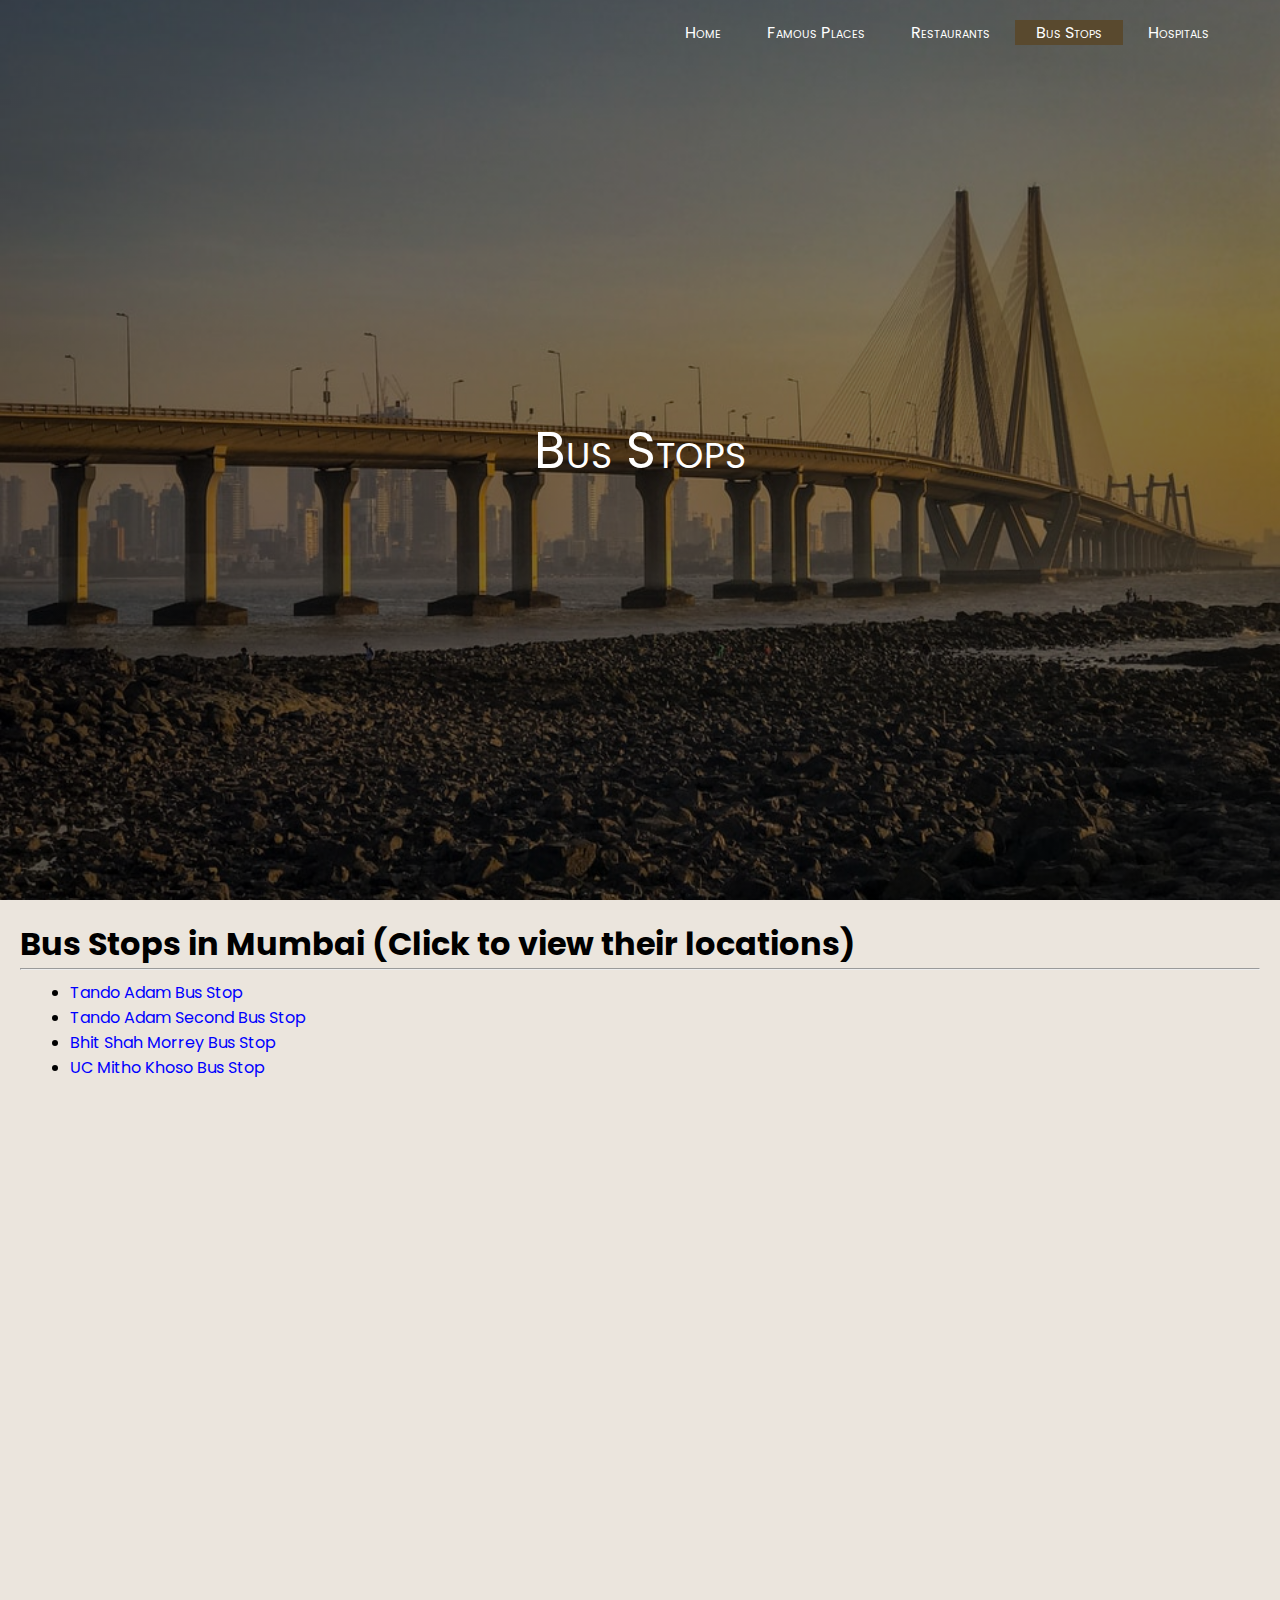
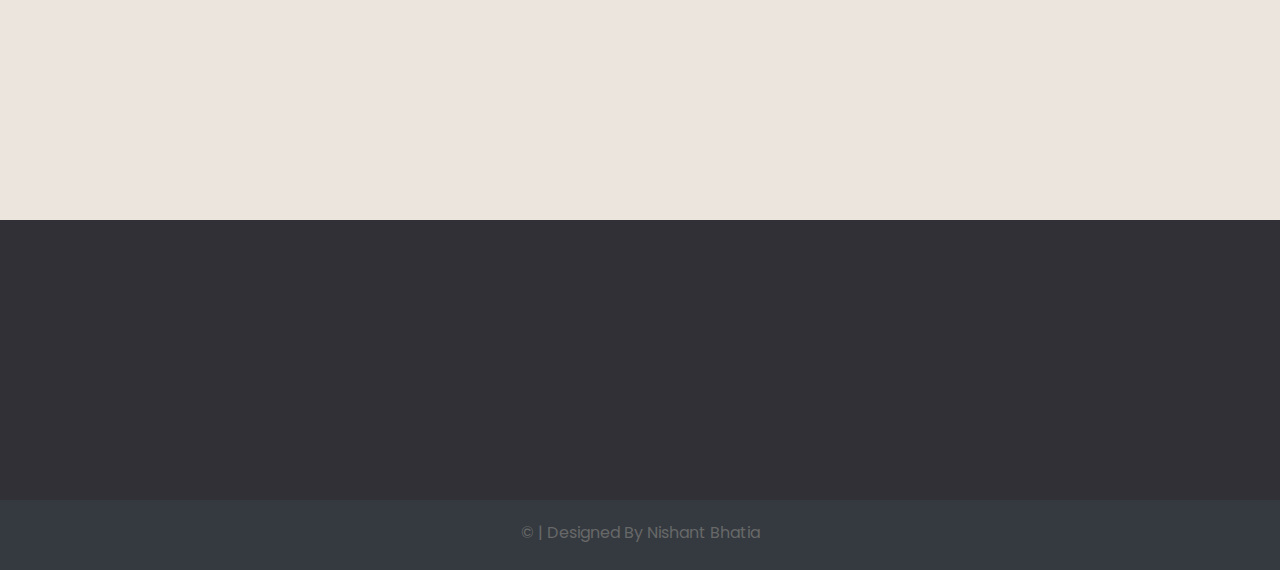
<file: stops.html>
<!DOCTYPE html>
<html lang="en">
  <head>
    <link
      href="https://fonts.googleapis.com/css2?family=Poppins:wght@500&display=swap"
      rel="stylesheet"
    />
    <link
      rel="stylesheet"
      href="https://pro.fontawesome.com/releases/v5.10.0/css/all.css"
      integrity="sha384-AYmEC3Yw5cVb3ZcuHtOA93w35dYTsvhLPVnYs9eStHfGJvOvKxVfELGroGkvsg+p"
      crossorigin="anonymous"
    />
    <meta charset="UTF-8" />
    <meta name="viewport" content="width=device-width, initial-scale=1.0" />
    <link rel="stylesheet" href="css/style.css" type="text/css" />
    <title>Explore Mumbai</title>
  </head>

  <body>
    <!-- Header and Nav -->
    <header>
      <nav>
        <div class="main">
          <ul class="main-list">
            <li class="main-list-item"><a href="index.html">Home</a></li>
            <li class="main-list-item">
              <a href="famousplaces.html">Famous Places</a>
            </li>
            <li class="main-list-item">
              <a href="restaurants.html">Restaurants</a>
            </li>
            <li class="active main-list-item">
              <a href="stops.html">Bus Stops</a>
            </li>
            <li class="main-list-item">
              <a href="hospitals.html">Hospitals</a>
            </li>
          </ul>
        </div>
      </nav>
      <!-- // Header and Nav -->
      <!-- // Header and Nav -->

      <!-- Title heading -->
      <div class="title">
        <span class="heading">Bus Stops</span>
      </div>
    </header>
    <!-- // Title heading -->

    <!-- Restaurants -->
    <div class="page-wrapper">
      <main>
        <div class="history">
          <h1 class="history-heading1">
            Bus Stops in Mumbai (Click to view their locations)
          </h1>
          <hr />
          <!-- Restaurants list -->

          <ul class="history-list restaurants">
            <li>
              <a
                class="stops-link"
                href="https://www.google.com/search?q=bus%20stops%20in%20matiari&oq=bus+stops+in+matiari&aqs=chrome..69i57j33.8162j0j7&sourceid=chrome&ie=UTF-8&sxsrf=ALeKk024eSlnOjncht4O56_5K2fIE0rHpg:1592804519159&npsic=0&rflfq=1&rlha=0&rllag=25733830,68486745,5915&tbm=lcl&rldimm=783581207097631425&lqi=ChRidXMgc3RvcHMgaW4gbWF0aWFyaVohCglidXMgc3RvcHMiFGJ1cyBzdG9wcyBpbiBtYXRpYXJp&ved=2ahUKEwjSlr6c25TqAhVqx4UKHWSxAMwQvS4wAHoECAsQJw&rldoc=1&tbs=lrf:!1m4!1u3!2m2!3m1!1e1!1m4!1u2!2m2!2m1!1e1!1m4!1u16!2m2!16m1!1e1!1m4!1u16!2m2!16m1!1e2!2m1!1e2!2m1!1e16!2m1!1e3!3sIAE,lf:1,lf_ui:2&rlst=f#rlfi=hd:;si:783581207097631425,l,ChRidXMgc3RvcHMgaW4gbWF0aWFyaVohCglidXMgc3RvcHMiFGJ1cyBzdG9wcyBpbiBtYXRpYXJp;mv:[[25.806526299999998,68.6121953],[25.394337999999998,68.25568729999999]]"
                target="_blank"
              >
                Tando Adam Bus Stop
              </a>
            </li>
            <li>
              <a
                class="stops-link"
                href="https://www.google.com/search?q=bus%20stops%20in%20matiari&oq=bus+stops+in+matiari&aqs=chrome..69i57j33.8162j0j7&sourceid=chrome&ie=UTF-8&sxsrf=ALeKk024eSlnOjncht4O56_5K2fIE0rHpg:1592804519159&npsic=0&rflfq=1&rlha=0&rllag=25733830,68486745,5915&tbm=lcl&rldimm=783581207097631425&lqi=ChRidXMgc3RvcHMgaW4gbWF0aWFyaVohCglidXMgc3RvcHMiFGJ1cyBzdG9wcyBpbiBtYXRpYXJp&ved=2ahUKEwjSlr6c25TqAhVqx4UKHWSxAMwQvS4wAHoECAsQJw&rldoc=1&tbs=lrf:!1m4!1u3!2m2!3m1!1e1!1m4!1u2!2m2!2m1!1e1!1m4!1u16!2m2!16m1!1e1!1m4!1u16!2m2!16m1!1e2!2m1!1e2!2m1!1e16!2m1!1e3!3sIAE,lf:1,lf_ui:2&rlst=f#rlfi=hd:;si:13434370058263225490;mv:[[25.806526299999998,68.6121953],[25.394337999999998,68.25568729999999]]"
                target="_blank"
              >
                Tando Adam Second Bus Stop
              </a>
            </li>
            <li>
              <a
                class="stops-link"
                href="https://www.google.com/search?q=bus%20stops%20in%20matiari&oq=bus+stops+in+matiari&aqs=chrome..69i57j33.8162j0j7&sourceid=chrome&ie=UTF-8&sxsrf=ALeKk024eSlnOjncht4O56_5K2fIE0rHpg:1592804519159&npsic=0&rflfq=1&rlha=0&rllag=25733830,68486745,5915&tbm=lcl&rldimm=783581207097631425&lqi=ChRidXMgc3RvcHMgaW4gbWF0aWFyaVohCglidXMgc3RvcHMiFGJ1cyBzdG9wcyBpbiBtYXRpYXJp&ved=2ahUKEwjSlr6c25TqAhVqx4UKHWSxAMwQvS4wAHoECAsQJw&rldoc=1&tbs=lrf:!1m4!1u3!2m2!3m1!1e1!1m4!1u2!2m2!2m1!1e1!1m4!1u16!2m2!16m1!1e1!1m4!1u16!2m2!16m1!1e2!2m1!1e2!2m1!1e16!2m1!1e3!3sIAE,lf:1,lf_ui:2&rlst=f#rlfi=hd:;si:15515924709866952542,l,ChRidXMgc3RvcHMgaW4gbWF0aWFyaVohCglidXMgc3RvcHMiFGJ1cyBzdG9wcyBpbiBtYXRpYXJp;mv:[[25.806526299999998,68.6121953],[25.394337999999998,68.25568729999999]]"
                target="_blank"
              >
                Bhit Shah Morrey Bus Stop
              </a>
            </li>
            <li>
              <a
                class="stops-link"
                href="https://www.google.com/search?q=bus%20stops%20in%20matiari&oq=bus+stops+in+matiari&aqs=chrome..69i57j33.8162j0j7&sourceid=chrome&ie=UTF-8&sxsrf=ALeKk024eSlnOjncht4O56_5K2fIE0rHpg:1592804519159&npsic=0&rflfq=1&rlha=0&rllag=25733830,68486745,5915&tbm=lcl&rldimm=783581207097631425&lqi=ChRidXMgc3RvcHMgaW4gbWF0aWFyaVohCglidXMgc3RvcHMiFGJ1cyBzdG9wcyBpbiBtYXRpYXJp&ved=2ahUKEwjSlr6c25TqAhVqx4UKHWSxAMwQvS4wAHoECAsQJw&rldoc=1&tbs=lrf:!1m4!1u3!2m2!3m1!1e1!1m4!1u2!2m2!2m1!1e1!1m4!1u16!2m2!16m1!1e1!1m4!1u16!2m2!16m1!1e2!2m1!1e2!2m1!1e16!2m1!1e3!3sIAE,lf:1,lf_ui:2&rlst=f#rlfi=hd:;si:2161622244186201158;mv:[[25.806526299999998,68.6121953],[25.394337999999998,68.25568729999999]]"
                target="_blank"
              >
                UC Mitho Khoso Bus Stop
              </a>
            </li>
          </ul>

          <!-- // Restaurants list -->
        </div>
      </main>
    </div>
    <!-- // Restaurants -->

    <!-- Footer -->
    <footer>
      <div class="footer">
        <div class="footer-content">
          <!-- <div class="footer-section about">
            <h1 class="logo-text">
              <span class="logo-span">J</span>unaid
              <span class="logo-span">Q</span>ureshi
            </h1>
            <p class="footer-para">
              I am a creative, Web Developer with command on Latest Tech stacks
            </p>
            <div class="contact">
              <span><i class="fas fa-phone"></i>&nbsp; +9231-33084869</span>
              <span
                ><i class="fas fa-envelope"></i>&nbsp;
                qjunaid623@gmail.com</span
              >
            </div>
            <div class="socials">
              <a
                href="https://www.facebook.com/profile.php?id=100041078220896"
                target="_blank"
                ><i class="fab fa-facebook"></i
              ></a>
              <a
                href="https://www.linkedin.com/in/junaid-qureshi-34a180194/"
                target="_blank"
                ><i class="fab fa-linkedin"></i
              ></a>
              <a href="https://twitter.com/Junaid084869/" target="_blank"
                ><i class="fab fa-twitter"></i
              ></a>
              <a href="https://github.com/qjunaid623/" target="_blank"
                ><i class="fab fa-github"></i
              ></a>
            </div>
          </div> -->
        </div>
        <div class="footer-bottom">
          &copy; | Designed By Nishant Bhatia
        </div>
      </div>
    </footer>
    <!-- // Footer -->
  </body>
</html>
</file>
<file: css/style.css>
* {
  margin: 0;
  padding: 0;
  font-family: "Poppins", sans-serif;
}

html,
body {
  height: 100%;
  background-color: #ebe5dd;
}

/* HEADER */

.main {
  margin: auto;
  max-width: 1200px;
}

header {
  background-image: linear-gradient(rgba(0, 0, 0, 0.5), rgba(0, 0, 0, 0.5)),
    url(../images/bandra.jpeg);
  height: 100vh;
  background-size: cover;
  background-position: center;
}

/* NAVIGATION */
.main-list {
  float: right;
  font-variant: small-caps;
  list-style-type: none;
  margin-top: 20px;
  margin-right: 10px;
}

/* Responsive layout */
@media screen and (max-width: 1000px) {
  .main-list {
    font-size: 17px;
  }
}

@media screen and (max-width: 800px) {
  .main-list {
    font-size: 12px;
  }
}

@media screen and (max-width: 650px) {
  .main-list {
    font-size: 7px;
    font-weight: bold;
  }
}

.main-list-item {
  display: inline-block;
}

.main-list-item a {
  text-decoration: none;
  color: white;
  border: 1px solid transparent;
  padding: 5px 20px;
  transition: 0.7s ease;
}

.main-list-item a:hover {
  background-color: rgb(89, 73, 46);
}

.active {
  background-color: rgb(89, 73, 46);
}

.history-list {
  margin-left: 40px;
}

.history-list a {
  text-decoration: none;
}
/* TITLE */
.title {
  position: absolute;
  top: 50%;
  left: 50%;
  transform: translate(-50%, -50%);
}

.heading {
  color: white;
  font-size: 4vw;
  font-variant: small-caps;
}

/* MAIN CONTENT */
.page-wrapper {
  min-height: 100%;
}

/* HISTORY */
.history {
  margin: 20px;
}

.history-para {
  padding: 13px;
}

.history-heading2 {
  margin: 2px;
  padding-top: 20px;
}

/* IMAGE GALLERY */
.row {
  display: flex;
  flex-wrap: wrap;
  padding: 0 4px;
}

/* Create four equal columns that sits next to each other */
.column {
  flex: 20%;
  max-width: 20%;
  padding: 0 4px;
}

.column img {
  margin-top: 8px;
  vertical-align: middle;
  width: 100%;
}

/* Responsive layout - makes a two column-layout instead of four columns */
@media screen and (max-width: 800px) {
  .column {
    flex: 50%;
    max-width: 50%;
  }
}

/* Responsive layout - makes the two columns stack on top of each other instead of next to each other */
@media screen and (max-width: 600px) {
  .column {
    flex: 100%;
    max-width: 100%;
  }
}

/* FAMOUS PLACES PAGE */
/* IMAGE GALLERY */
.image-gallery {
  box-sizing: border-box;
  display: flex;
  flex-wrap: wrap;
  margin-left: 10%;
  margin-right: 10%;
}

.gallery {
  border: 1px solid #ccc;
}

.gallery img {
  width: 100%;
  height: auto;
}

.des {
  padding: 15px;
  text-align: center;
}

.responsive {
  margin-top: 10px;
  padding: 0 7px;
  width: 290px;
}

/* Restaurants Page */
.restaurants {
  padding: 10px;
}

.restaurants-link {
  color: #6e0101;
}

/* STOPS Page*/
.stops-link {
  color: blue;
}

/* Hospitals Page */

.hospitals-link {
  color: green;
}

/* FOOTER */
.footer {
  background: #303036;
  color: #d3d3d3;
  
  position: relative;
}

.footer .footer-bottom {
  background-color: #343a40;
  color: #686868;
  text-align: center;
  height: 50px;
  position: absolute;
  bottom: 0px;
  left: 0px;
  width: 100%;
  padding-top: 20px;
}

.footer .footer-content {
  height: 350px;
  display: flex;
}

.footer .footer-content .footer-section {
  flex: 1;
  padding: 25px;
}

.footer .footer-content h1 {
  color: white;
}

.footer-para {
  margin: 10px 0;
}

.footer .footer-content .about .contact span {
  display: block;
  margin-bottom: 8px;
  font-size: 1.1em;
}

.footer .footer-content .about .socials a {
  border: 1px solid gray;
  width: 45px;
  height: 38px;
  padding-top: 5px;
  margin-right: 5px;
  text-align: center;
  display: inline-block;
  font-size: 1.3em;
  text-decoration: none;
  color: #d3d3d3;
  border-radius: 5px;
  transition: all 0.3s;
}

.footer .footer-content .about .socials a:hover {
  color: white;
  border: 1px solid white;
  transition: all 0.3s;
}

.footer-section {
  text-align: center;
}

.logo-text {
  font-variant: initial;
}

.logo-text .logo-span {
  color: #a2c376;
}

/* Login Page*/

.container{
  display: block;
  height: 30%;
  width: 20%;
  background-color: white;
  z-index: 2;
  opacity: 0.5;
  
  
  border: #ebe5dd solid 5px;
  font-size: 20px;
  padding: 2%;
}

.container:hover{
  opacity: 0.8;
}

.flex {
  display: flex;
  align-items: center;
  justify-content: center;
}

#loginForm{
  /* background-color: aqua; */
  height: inherit;
  /* padding: 5%; */
  margin-top: 5%;
}

.formEl{
  margin-bottom: 5%;
  text-align: left;
}

.loginB{
  background-color: brown;
  color: white;
  width: 7rem;
  height: 1.8rem;
  border-radius: 0.5rem;
  font-size: 1.2rem;
}

.inputEl{
  width: 100%;
  height: 1.5rem;
  font-size: medium;
}
</file>
